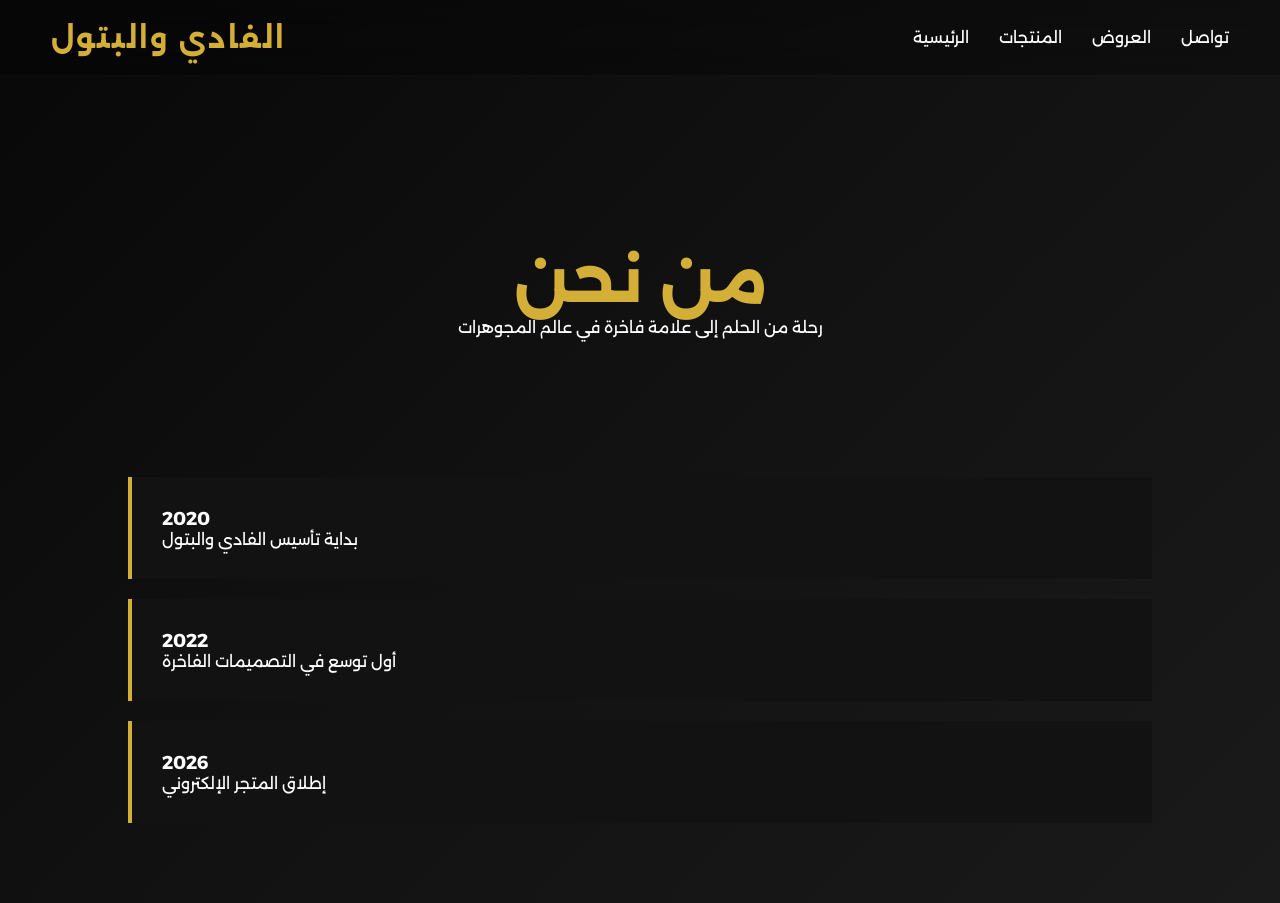
<file: about.html>
<!DOCTYPE html>
<html lang="ar">

<head>
<meta charset="UTF-8">
<title>من نحن | الفادي والبتول</title>
<meta name="viewport" content="width=device-width, initial-scale=1.0">

<link rel="stylesheet" href="css/style.css">
</head>

<body>

<header class="navbar">
    <div class="logo">الفادي والبتول</div>
    <nav>
        <a href="index.html">الرئيسية</a>
        <a href="products.html">المنتجات</a>
        <a href="offers.html">العروض</a>
        <a href="contact.html">تواصل</a>
    </nav>
</header>

<section class="about-hero">

    <h1>من نحن</h1>
    <p>رحلة من الحلم إلى علامة فاخرة في عالم المجوهرات</p>

</section>

<section class="timeline">

    <div class="timeline-item">
        <h3>2020</h3>
        <p>بداية تأسيس الفادي والبتول</p>
    </div>

    <div class="timeline-item">
        <h3>2022</h3>
        <p>أول توسع في التصميمات الفاخرة</p>
    </div>

    <div class="timeline-item">
        <h3>2026</h3>
        <p>إطلاق المتجر الإلكتروني</p>
    </div>

</section>

</body>
</html>
</file>
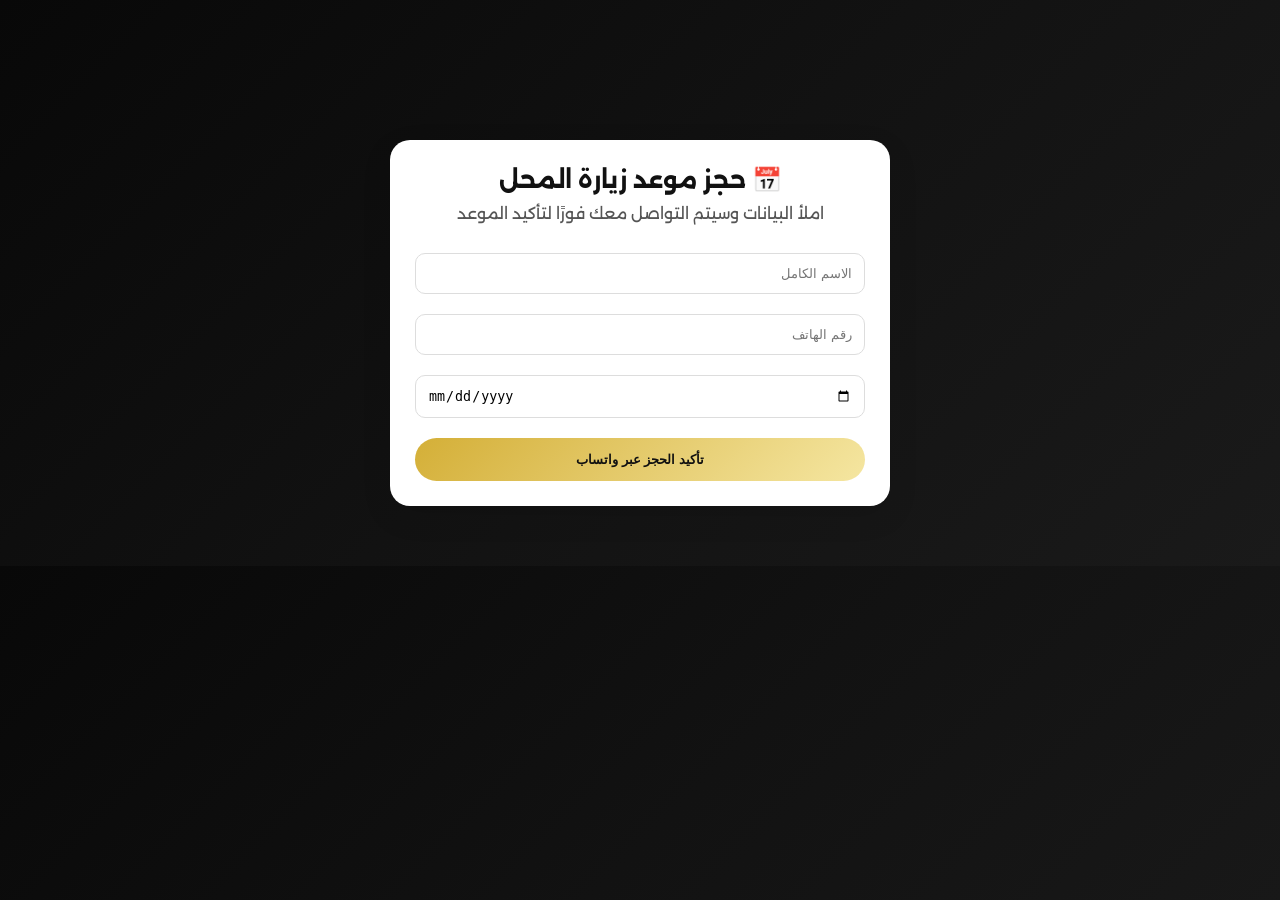
<file: booking.html>
<!DOCTYPE html>
<html lang="ar">
<head>
<meta charset="UTF-8">
<meta name="viewport" content="width=device-width, initial-scale=1.0">
<title>حجز موعد زيارة المحل</title>

<link rel="stylesheet" href="css/style.css">

<style>
.booking-container{
    max-width:500px;
    margin:60px auto;
    padding:25px;
    background:#fff;
    border-radius:20px;
    box-shadow:0 10px 30px rgba(0,0,0,0.1);
    text-align:center;
    direction:rtl;
}

.booking-container h2{
    margin-bottom:10px;
    color:#111;
}

.booking-container p{
    margin-bottom:20px;
    color:#555;
}

.booking-container input{
    width:100%;
    padding:12px;
    margin:10px 0;
    border:1px solid #ddd;
    border-radius:10px;
    outline:none;
}

.book-btn{
    display:inline-block;
    width:100%;
    padding:14px;
    margin-top:10px;
    border:none;
    border-radius:30px;
    background:linear-gradient(135deg,#D4AF37,#f5e6a1);
    color:#111;
    font-weight:bold;
    cursor:pointer;
    transition:0.3s;
}

.book-btn:hover{
    transform:translateY(-3px);
}
</style>

</head>

<body>

<div class="booking-container">

<h2>📅 حجز موعد زيارة المحل</h2>

<p>املأ البيانات وسيتم التواصل معك فورًا لتأكيد الموعد</p>

<input type="text" id="name" placeholder="الاسم الكامل">
<input type="text" id="phone" placeholder="رقم الهاتف">
<input type="date" id="date">

<button class="book-btn" onclick="bookAppointment()">
تأكيد الحجز عبر واتساب
</button>

</div>

<script>
function bookAppointment(){

let name = document.getElementById("name").value;
let phone = document.getElementById("phone").value;
let date = document.getElementById("date").value;

if(!name || !phone || !date){
alert("من فضلك املأ جميع البيانات");
return;
}

let message =
`أريد حجز موعد زيارة المحل%0Aالاسم: ${name}%0Aرقم الهاتف: ${phone}%0Aالتاريخ: ${date}`;

window.open(
`https://wa.me/201224944936?text=${message}`,
"_blank"
);

}
</script>

</body>
</html>
</file>
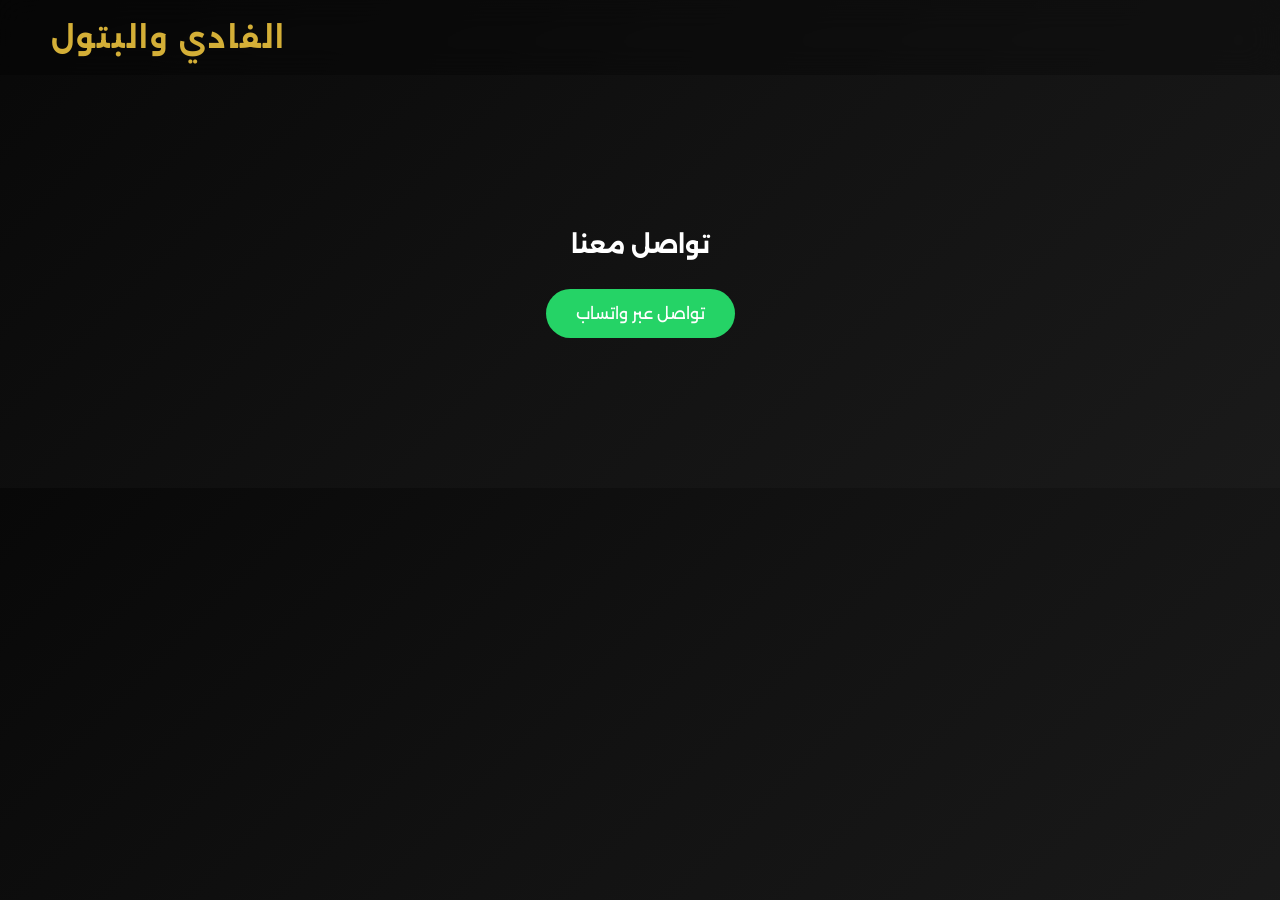
<file: contact.html>
<!DOCTYPE html>
<html lang="ar">

<head>
<meta charset="UTF-8">
<title>تواصل معنا</title>
<meta name="viewport" content="width=device-width, initial-scale=1.0">

<link rel="stylesheet" href="css/style.css">
</head>

<body>

<header class="navbar">
    <div class="logo">الفادي والبتول</div>
</header>

<section class="contact">

    <h1>تواصل معنا</h1>

    
    <a class="whatsapp"
    href="https://wa.me/201224944936">

        تواصل عبر واتساب

    </a>

</section>

</body>
</html>
</file>
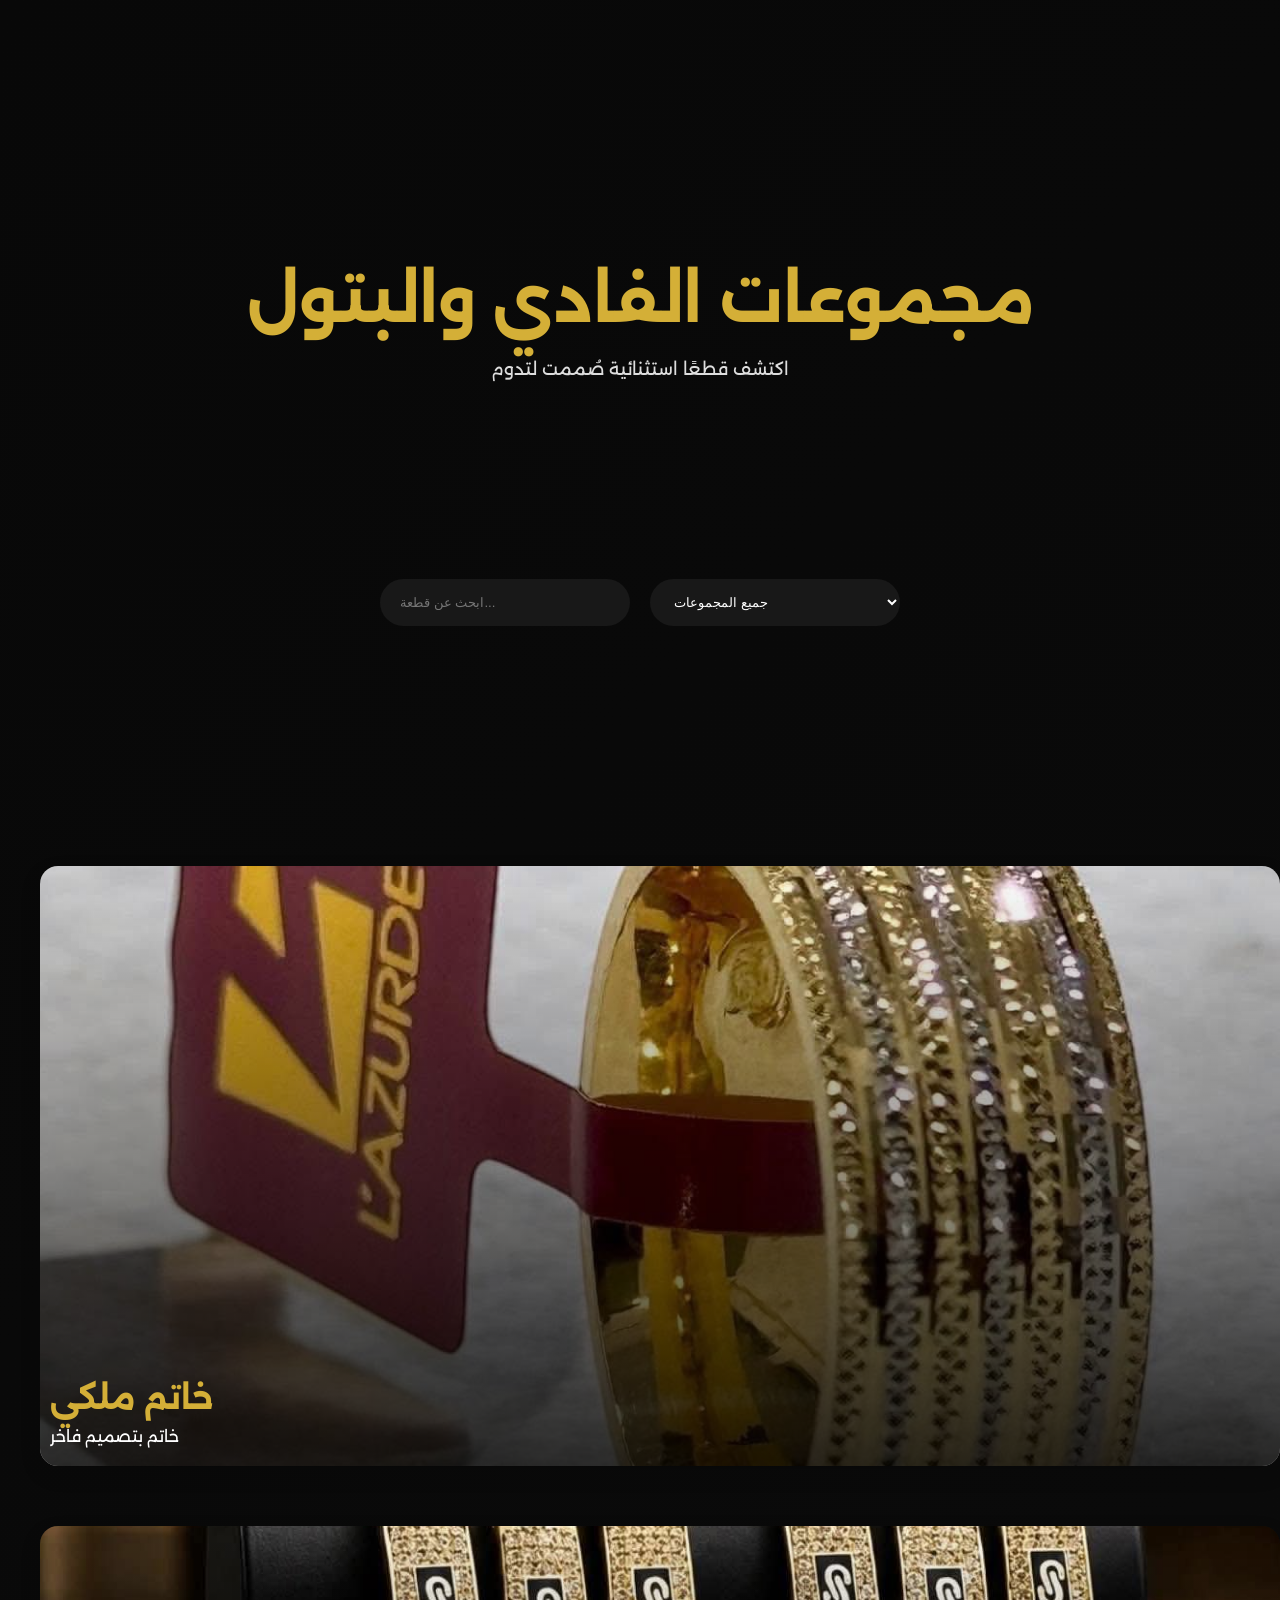
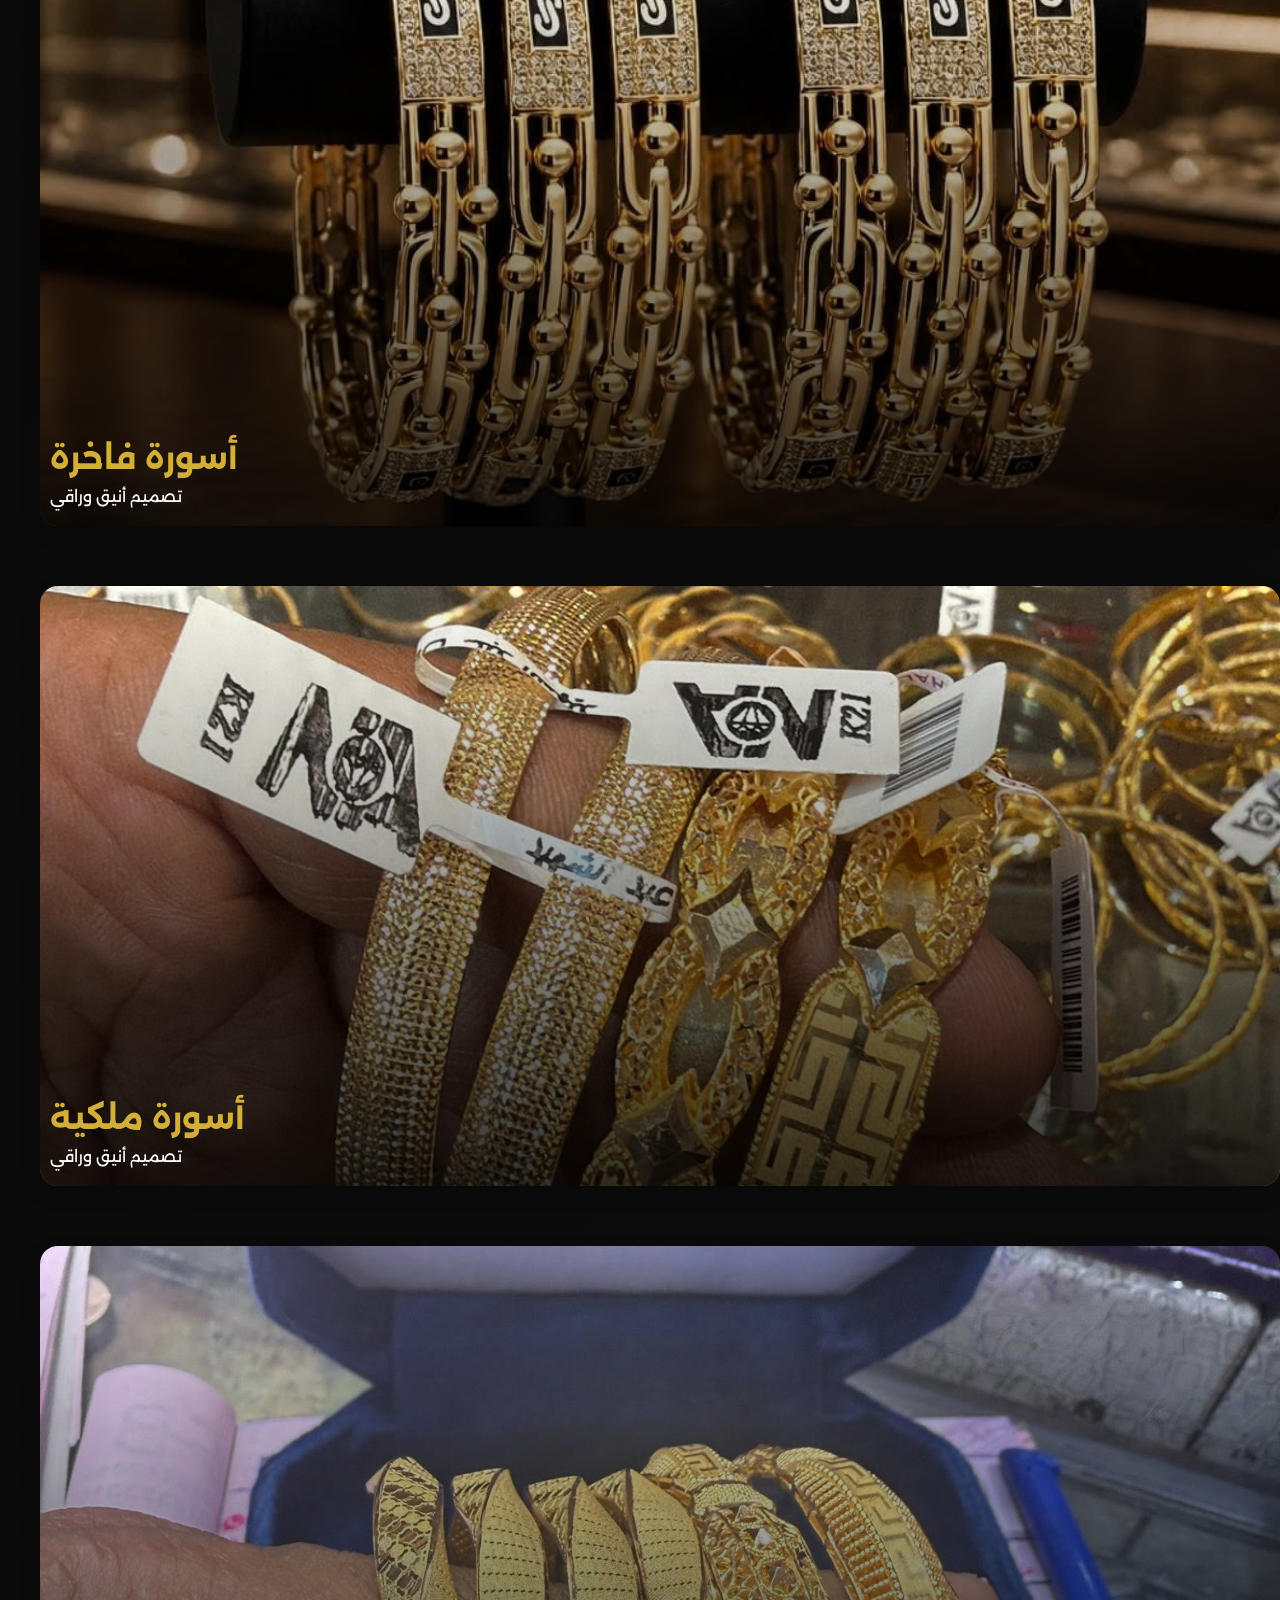
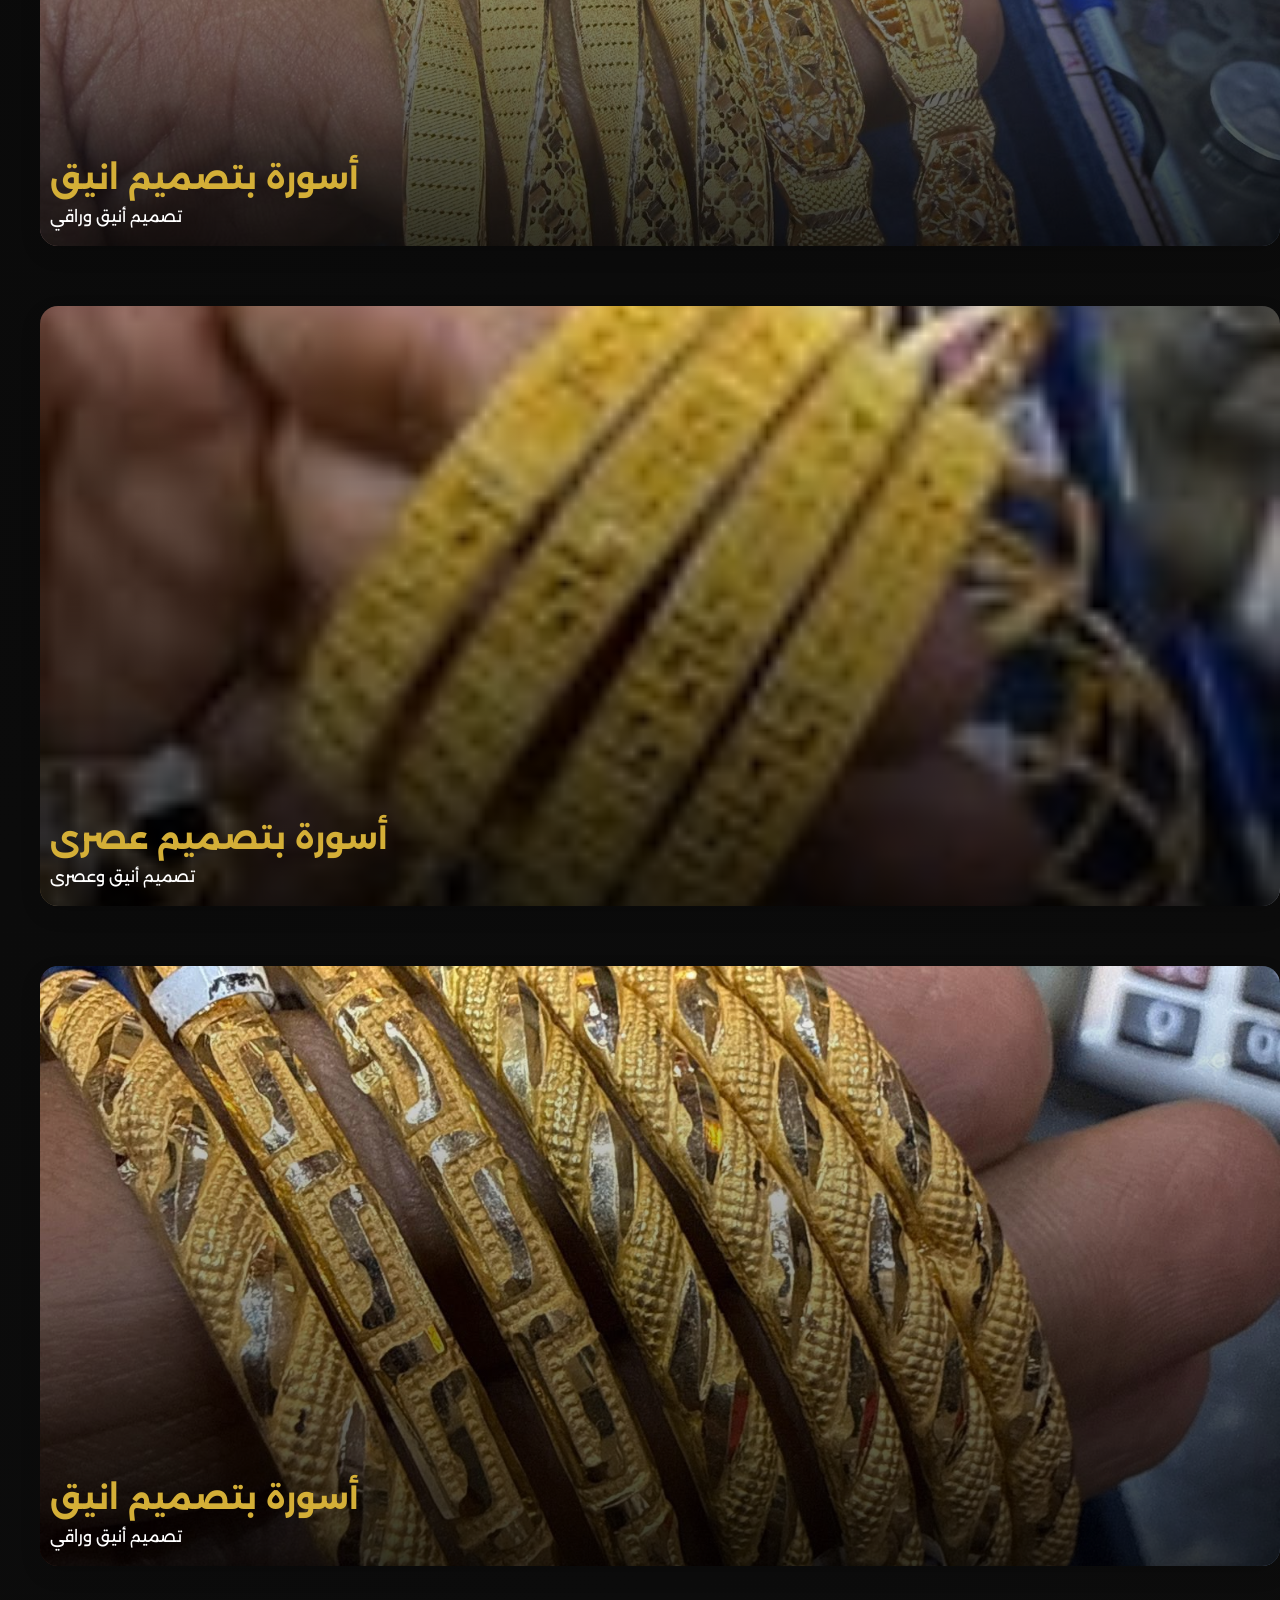
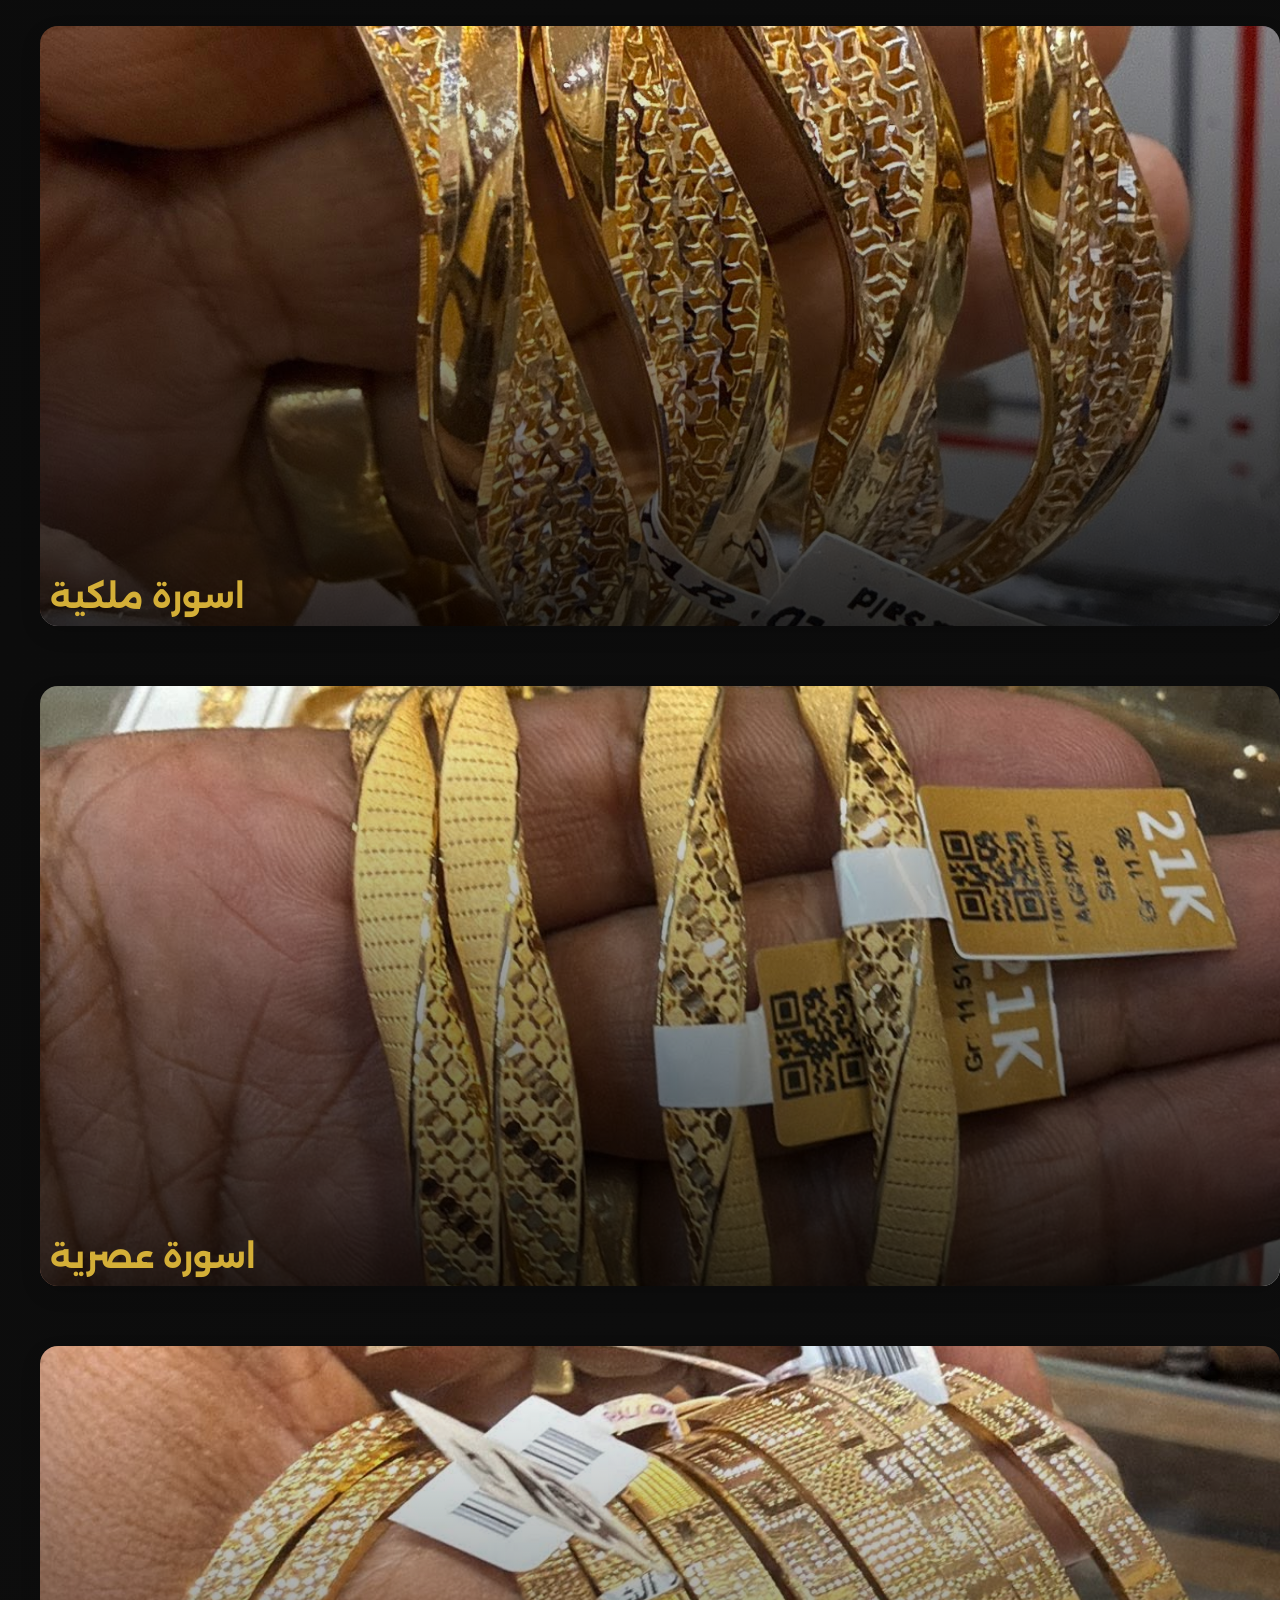
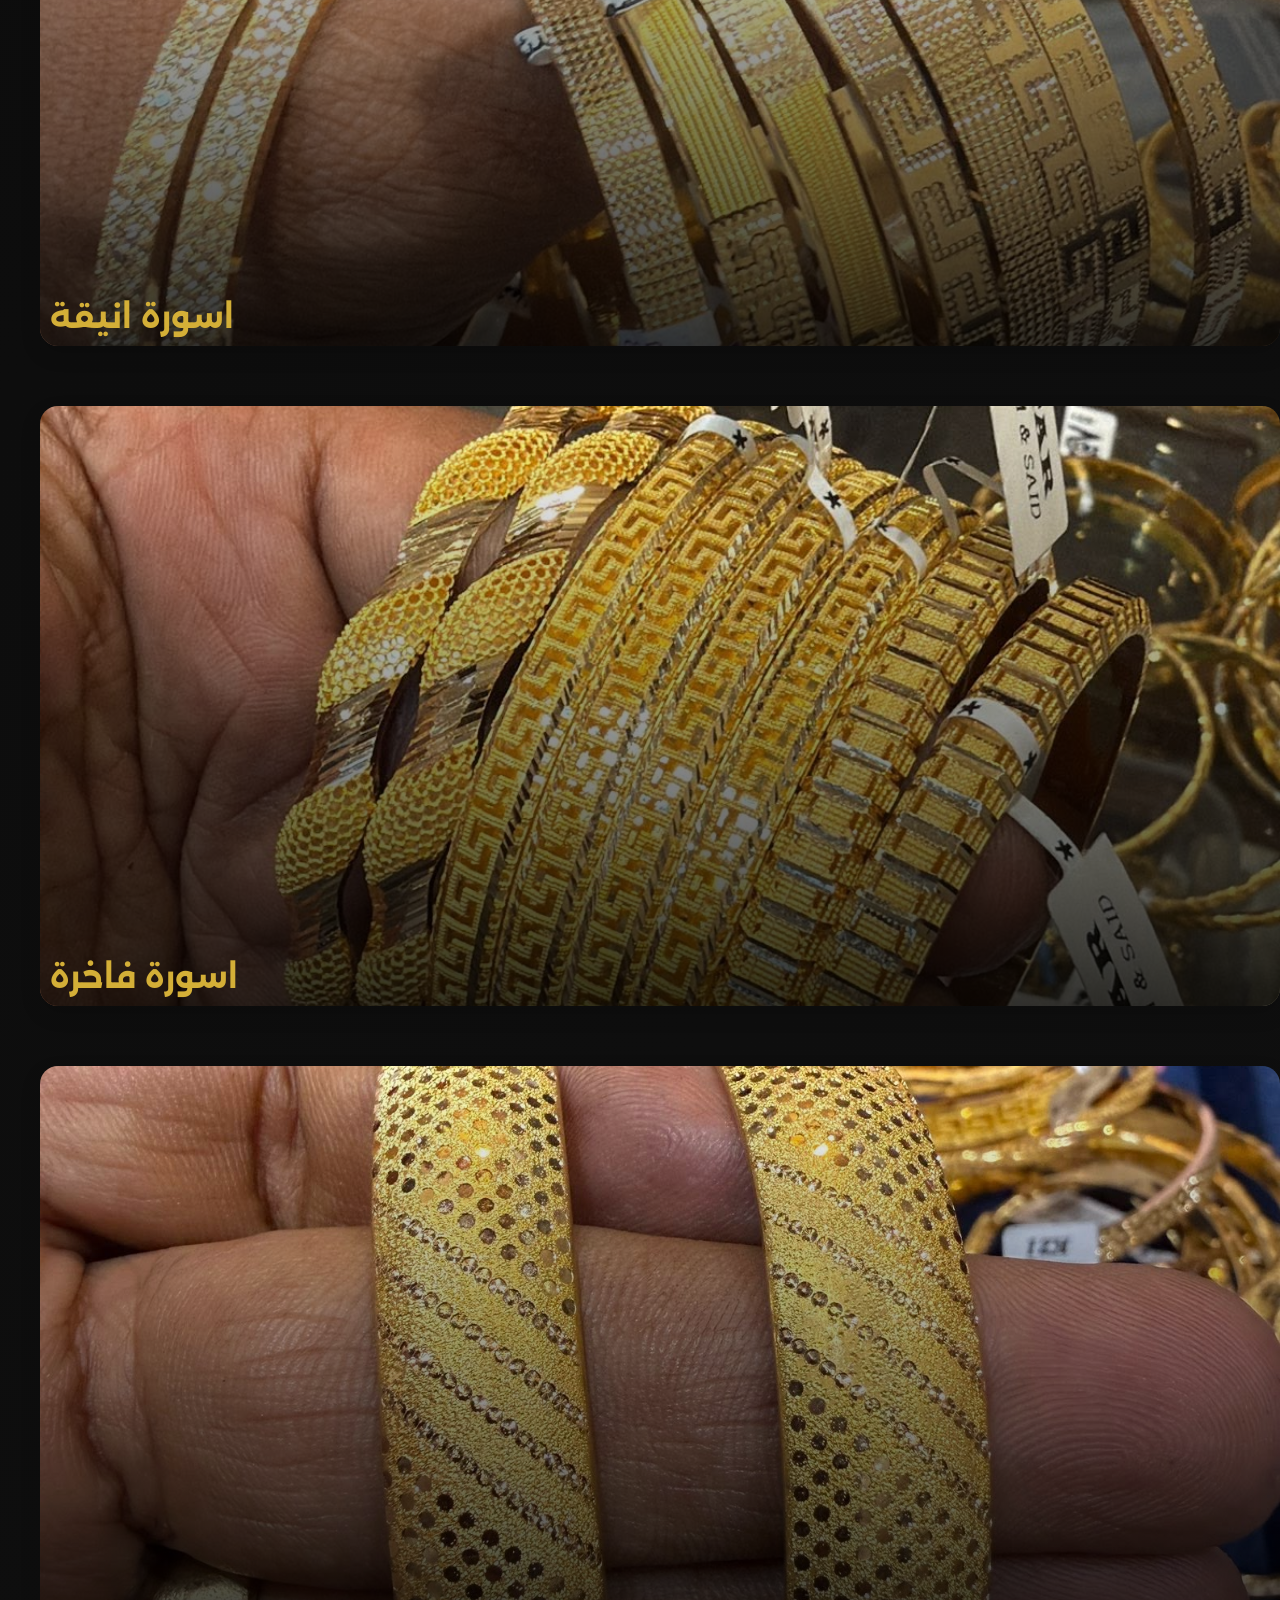
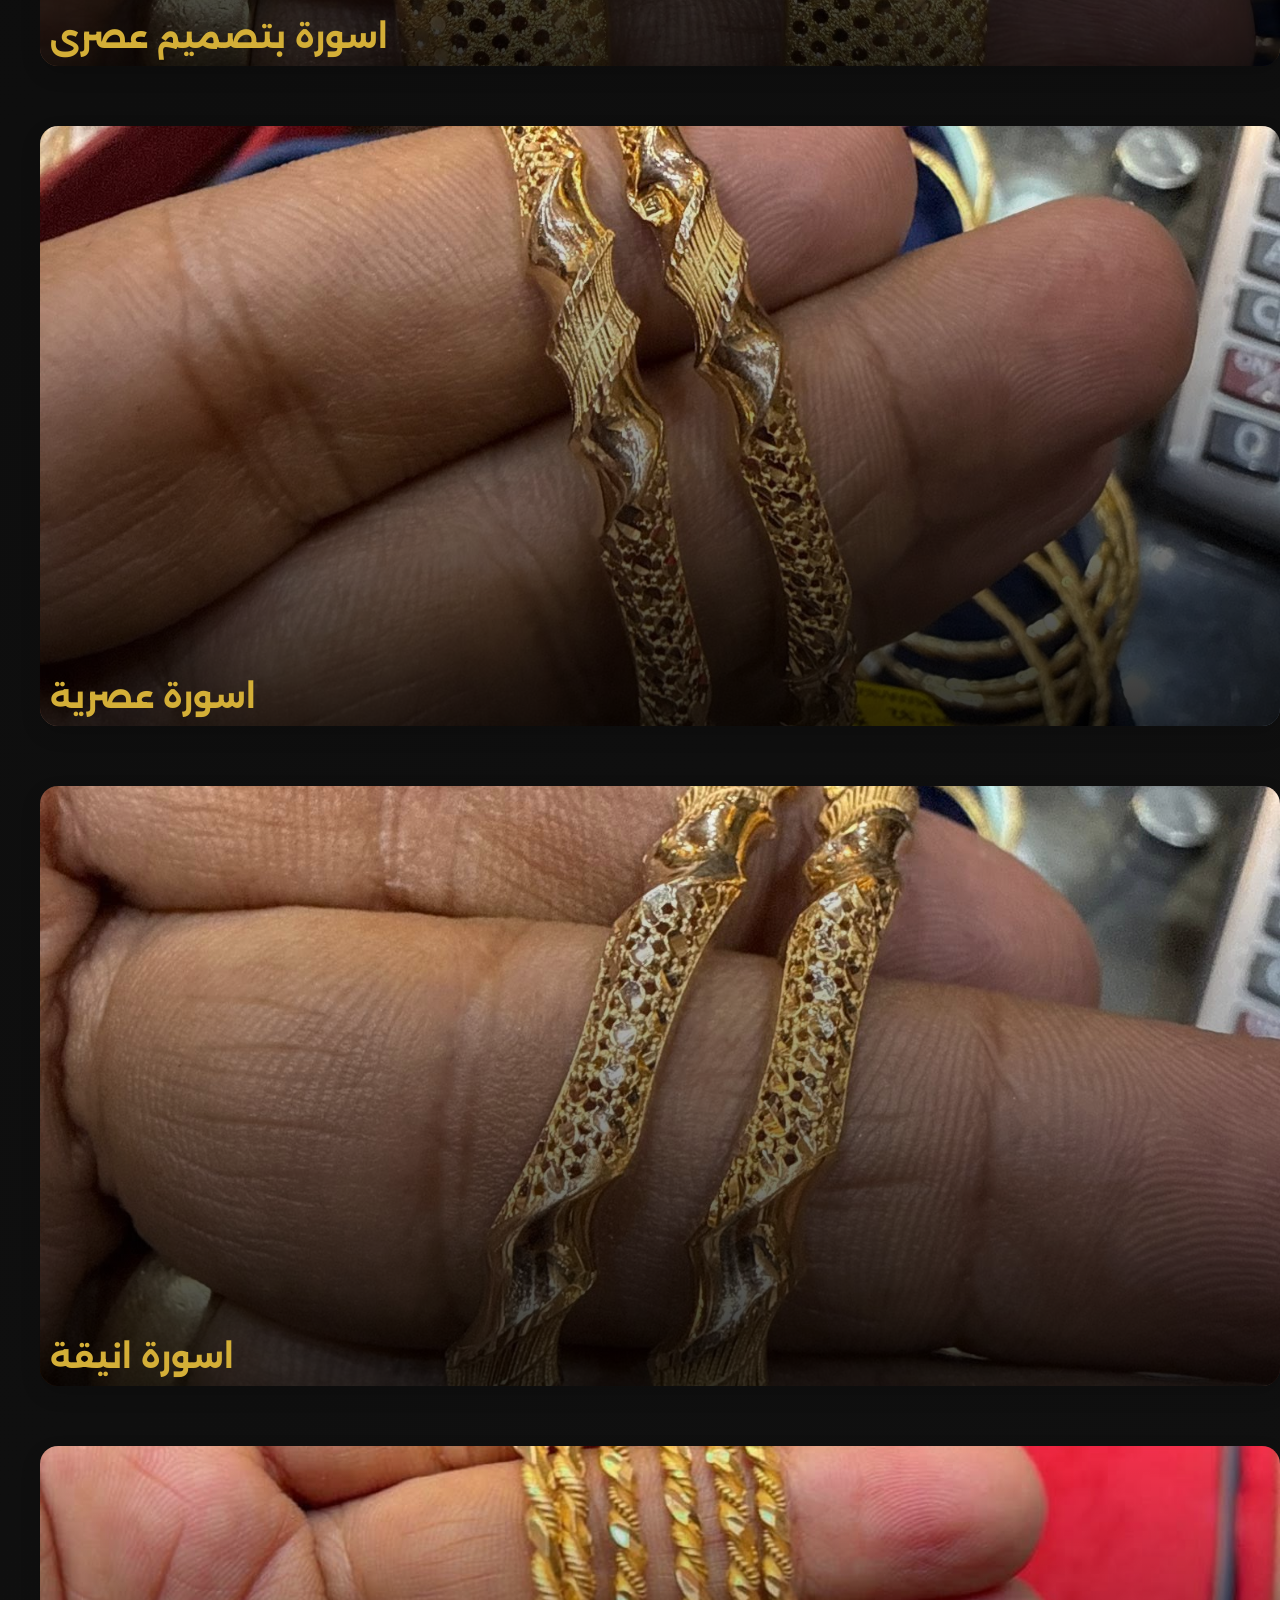
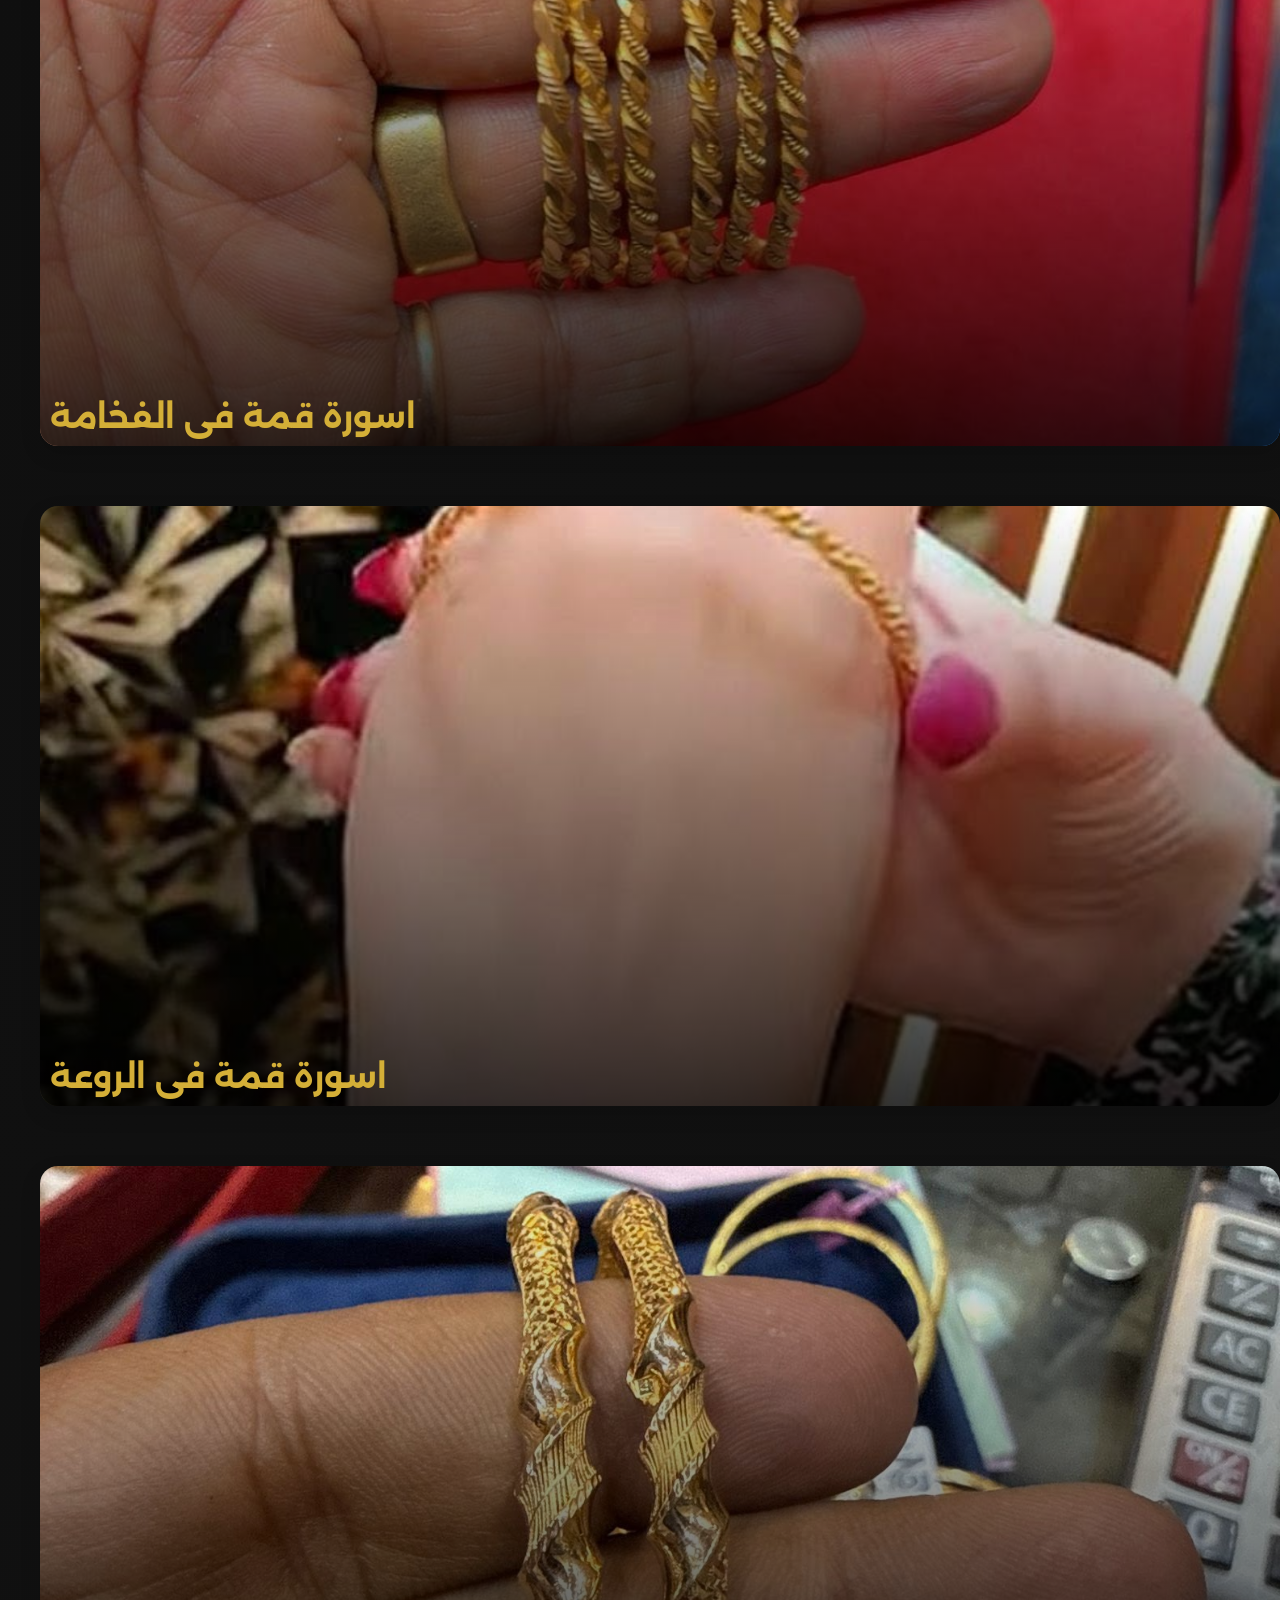
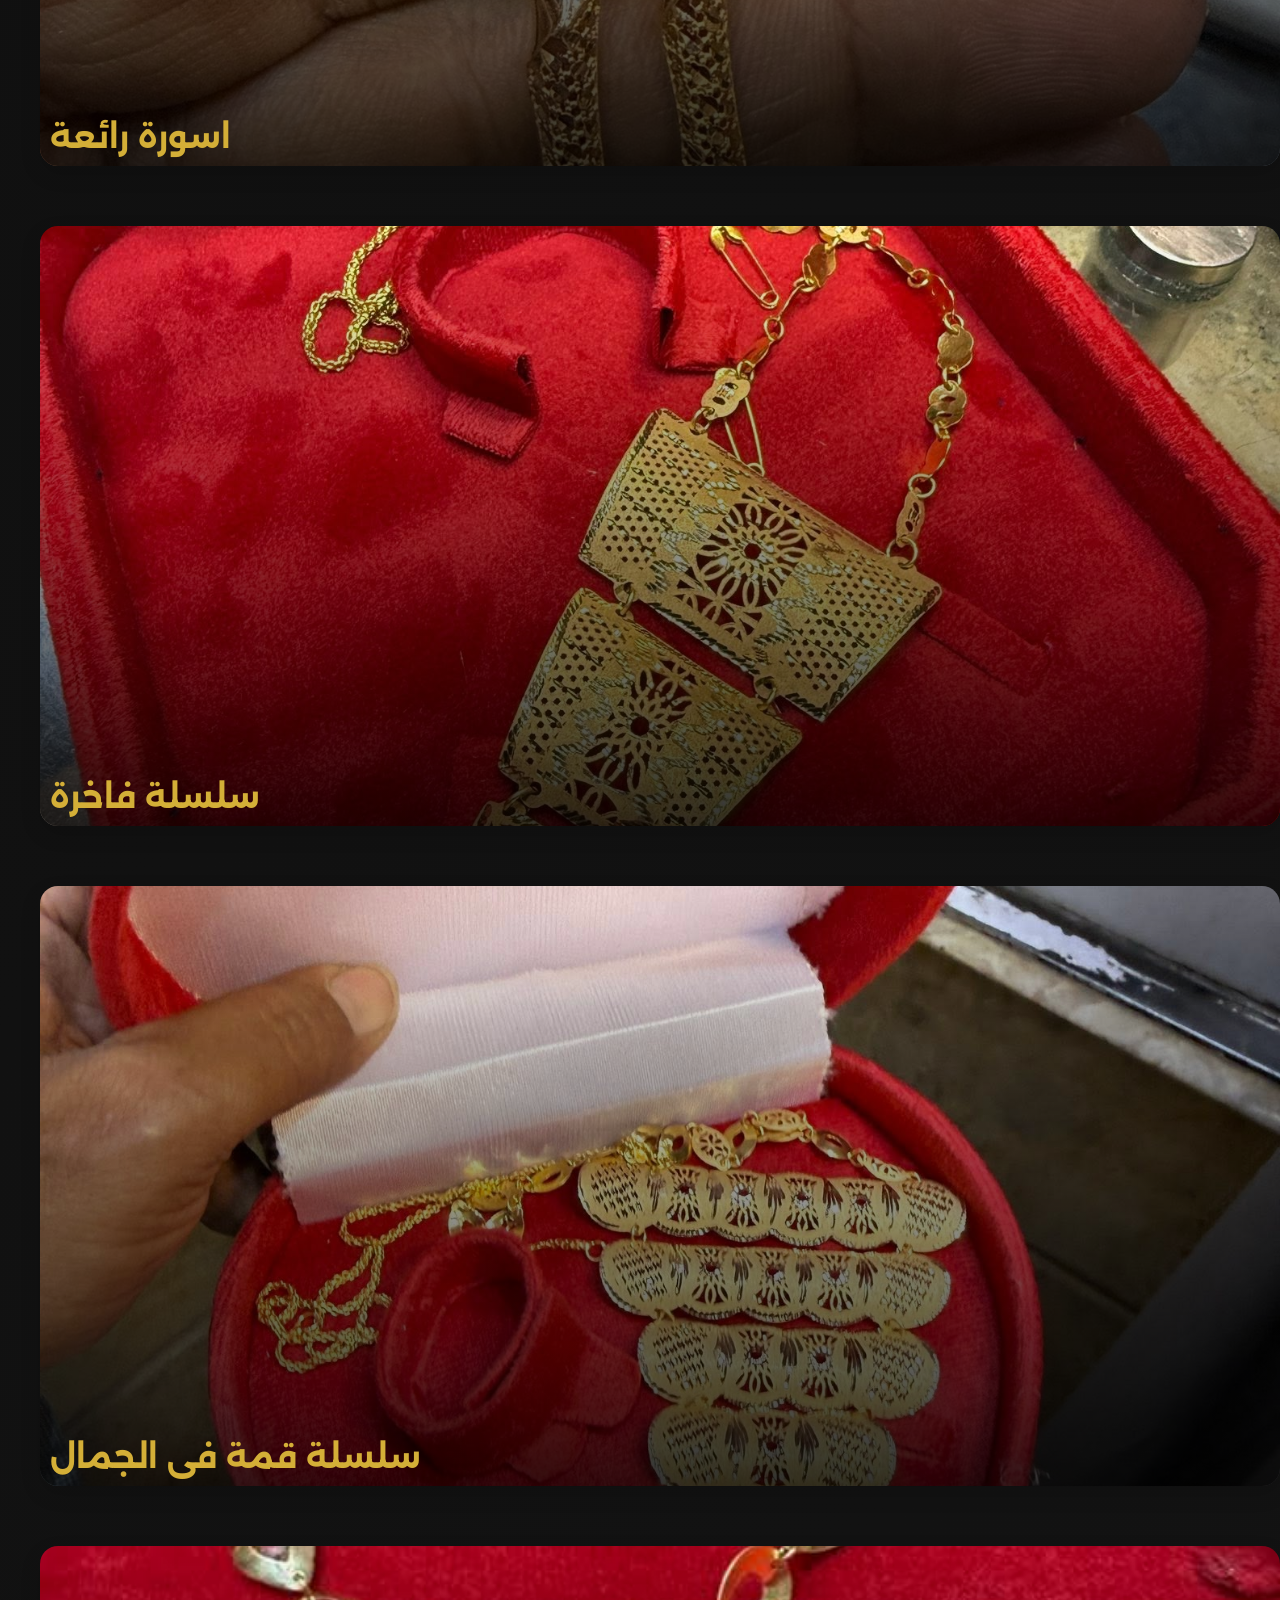
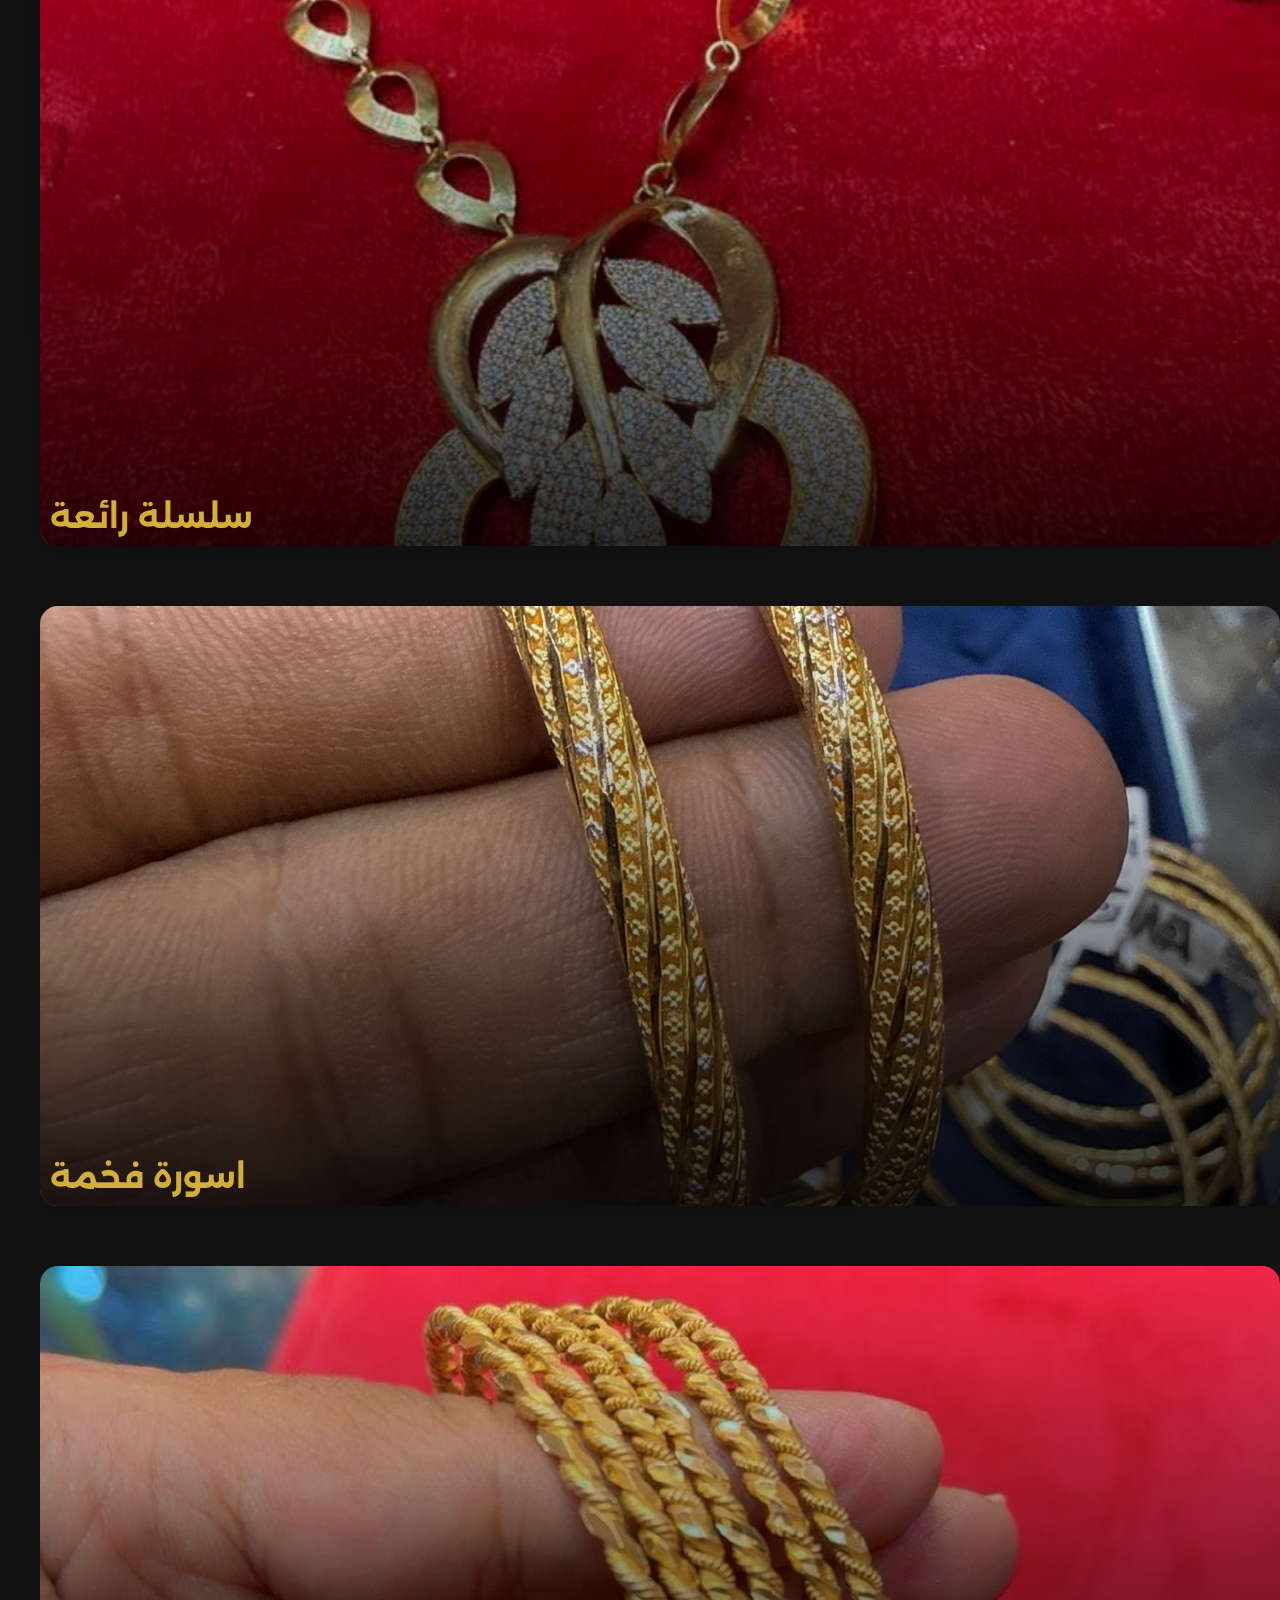
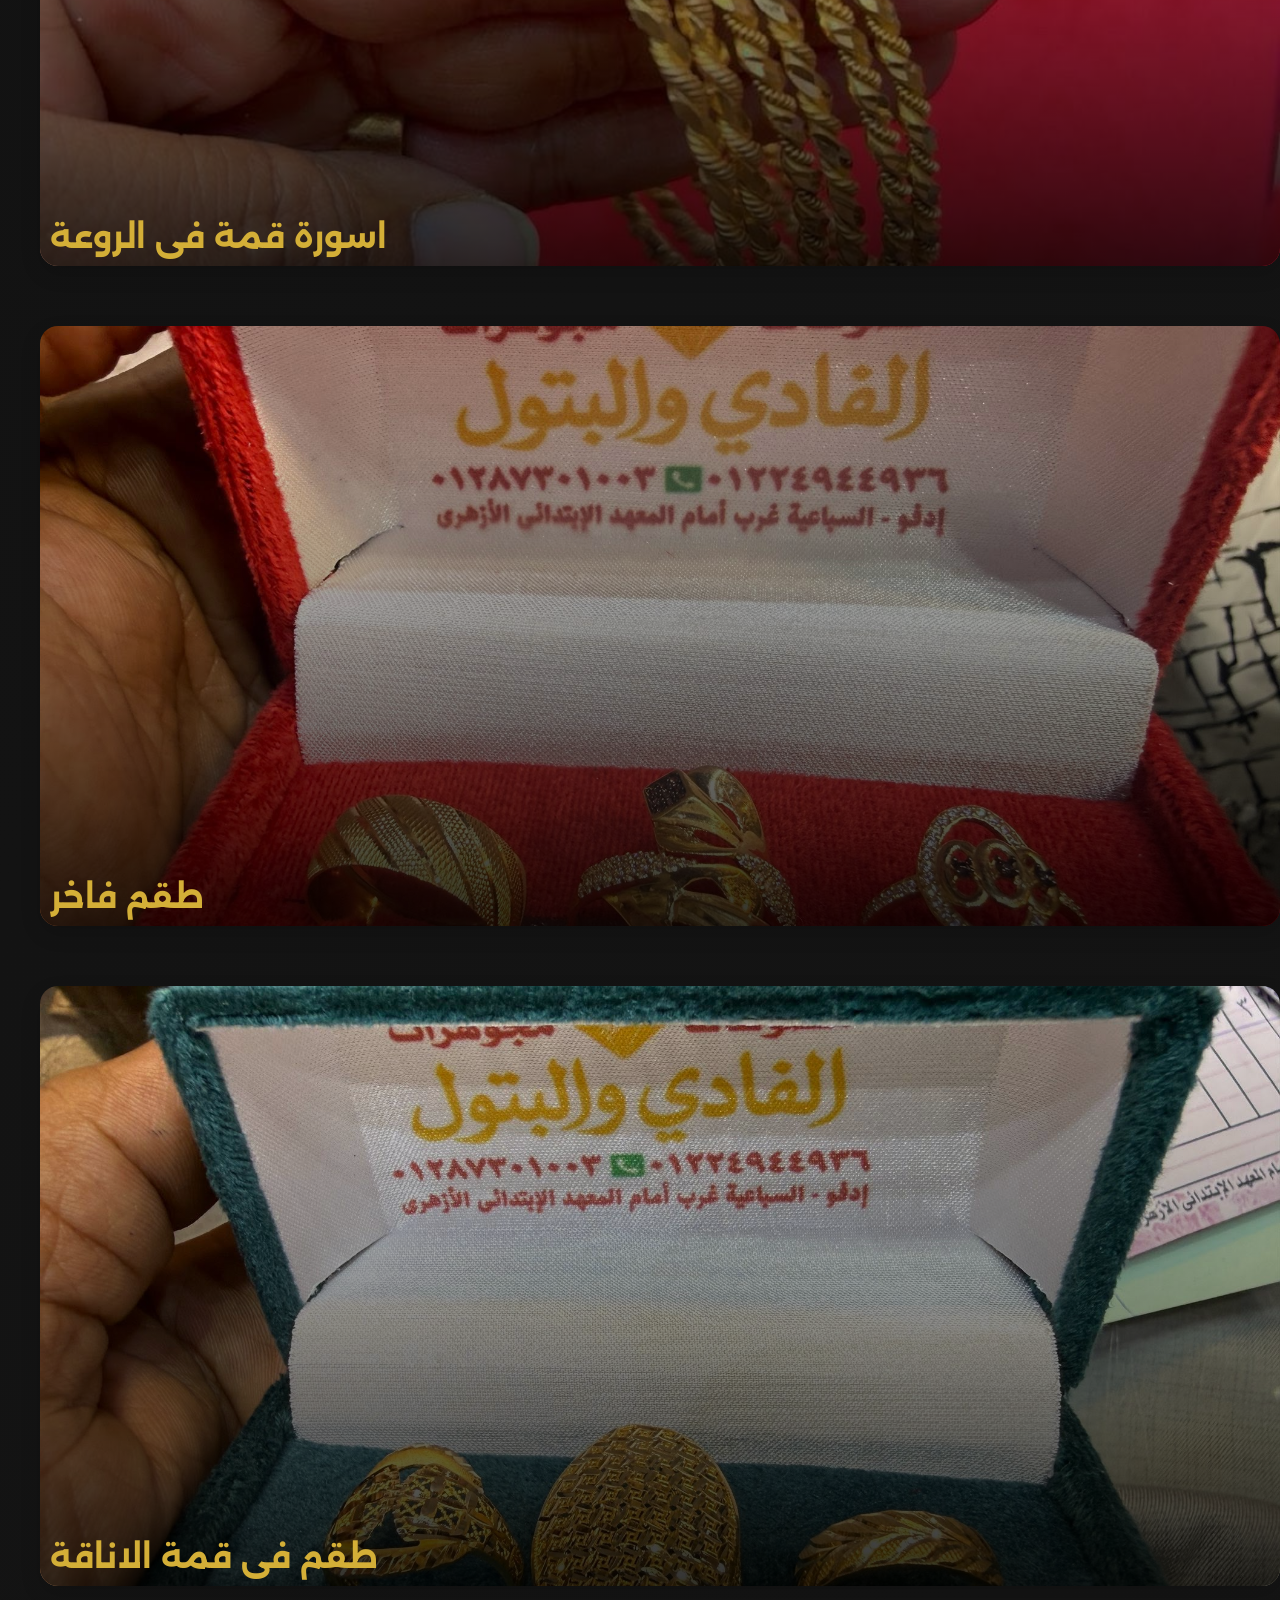
<file: products.html>
<!DOCTYPE html>
<html>
<head>
    <meta charset="UTF-8">
    <link rel="stylesheet" href="css/style.css">
    <meta name="viewport" content="width=device-width, initial-scale=1.0">
    <title>الفادى والبتول | مجوهرات ذهب</title>
</head>

<body>

<header class="products-hero">
    <h1>مجموعات الفادي والبتول</h1>
    <p>اكتشف قطعًا استثنائية صُممت لتدوم</p>
</header>

<section class="products-toolbar">

    <input type="text" id="searchInput" placeholder="ابحث عن قطعة...">

    <select id="categoryFilter">
        <option value="all">جميع المجموعات</option>
        <option value="circle">حلقات</option>
        <option value="rings">خواتم</option>
        <option value="neclaces">سلاسل</option>
        <option value="bracelets">أساور</option>
        <option value="assests">أطقم</option>
    </select>

</section>

<!-- المنتجات -->
<section class="magazine-layout">

    <!-- خاتم -->
    <div class="luxury-card large" data-category="rings">

    <img src="images/rings/FB_IMG_1780835748089.jpg" alt="خاتم ملكي">

    <div class="card-overlay">

        <h3>خاتم ملكي</h3>

        <p>خاتم بتصميم فاخر</p>

    </div>

</div>


    <!-- أسورة 1 -->
    <div class="luxury-card large" data-category="bracelets">

    <img src="images/bracelets/FB_IMG_1780835267804.jpg" alt="أسورة فاخرة">

    <div class="card-overlay">

        <h3>أسورة فاخرة</h3>

        <p>تصميم أنيق وراقي</p>

        
       

    </div>

</div>

    <!-- أسورة 2 -->
    <div class="luxury-card large" data-category="bracelets">

    <img src="images/bracelets/اساور.jpg" alt="أسورة فاخرة">

    <div class="card-overlay">

        <h3>أسورة ملكية</h3>

        <p>تصميم أنيق وراقي</p>

       

    </div>

</div>
    
    

    <!-- أسورة 3 -->
    <div class="luxury-card large" data-category="bracelets">

    <img src="images/bracelets/اسوؤة4.jpg" alt="أسورة فاخرة">

    <div class="card-overlay">

        <h3>أسورة بتصميم انيق</h3>

        <p>تصميم أنيق وراقي</p>

       

    </div>

</div>

    <!-- أسورة 4 -->
     <div class="luxury-card large" data-category="bracelets">

    <img src="images/bracelets/اسورة.jpg" alt="أسورة فاخرة">

    <div class="card-overlay">

        <h3>أسورة بتصميم عصرى</h3>

        <p>تصميم أنيق وعصرى</p>

        

    </div>

</div>

    <!-- أسورة 5 -->
     <div class="luxury-card large" data-category="bracelets">

    <img src="images/bracelets/اسورة2.jpg" alt="أسورة فاخرة">

    <div class="card-overlay">

        <h3>أسورة بتصميم انيق</h3>

        <p>تصميم أنيق وراقي</p>

       

    </div>
         

</div>

    <!-- باقي الصور بنفس النظام -->
    <div class="luxury-card large" data-category="bracelets">
        <img src="images/bracelets/اسورة3.jpg">
        <div class="card-overlay"><h3>اسورة ملكية</h3></div>
    </div>

    <div class="luxury-card large" data-category="bracelets">
        <img src="images/bracelets/اسورة4.jpg">
        <div class="card-overlay"><h3>اسورة عصرية</h3></div>
    </div>

    <div class="luxury-card large" data-category="bracelets">
        <img src="images/bracelets/اسورة5.jpg">
        <div class="card-overlay"><h3>اسورة انيقة</h3></div>
    </div>

    <div class="luxury-card large" data-category="bracelets">
        <img src="images/bracelets/اسورة6.jpg">
        <div class="card-overlay"><h3>اسورة فاخرة</h3></div>
    </div>
    <div class="luxury-card large" data-category="bracelets">
        <img src="images/bracelets/725172839_4115060808733056_8400666706614809807_n.jpg">
        <div class="card-overlay"><h3>اسورة بتصميم عصرى</h3></div>
    </div>
    <div class="luxury-card large" data-category="bracelets">
        <img src="images/bracelets/725319221_4115061988732938_2654101445715141226_n.jpg">
        <div class="card-overlay"><h3>اسورة عصرية</h3></div>
    </div>
    <div class="luxury-card large" data-category="bracelets">
        <img src="images/bracelets/725880008_4115061908732946_7297180963068400078_n.jpg">
        <div class="card-overlay"><h3>اسورة انيقة</h3></div>
    </div>
    <div class="luxury-card large" data-category="bracelets">
        <img src="images/bracelets/726405836_4116358455269958_7051509521308194124_n.jpg">
        <div class="card-overlay"><h3>اسورة قمة فى الفخامة</h3></div>
    </div>
    <div class="luxury-card large" data-category="bracelets">
        <img src="images/bracelets/726493668_4116358478603289_3254195687645011958_n.jpg">
        <div class="card-overlay"><h3>اسورة قمة فى الروعة</h3></div>
    </div>
    <div class="luxury-card large" data-category="bracelets">
        <img src="images/bracelets/726527191_4115061678732969_8072757099692148736_n.jpg">
        <div class="card-overlay"><h3>اسورة رائعة</h3></div>
    </div>
    
    <div class="luxury-card large" data-category="neclaces">
        <img src="images/neclaces/727276594_4116356325270171_6599240839294981091_n.jpg">
        <div class="card-overlay"><h3>سلسلة فاخرة</h3></div>
    </div>
    
    <div class="luxury-card large" data-category="neclaces">
        <img src="images/neclaces/سلسلة.jpg">
        <div class="card-overlay"><h3>سلسلة قمة فى الجمال</h3></div>
    </div>
    <div class="luxury-card large" data-category="neclaces">
        <img src="images/neclaces/سلسلة2 مكرر.jpg">
        <div class="card-overlay"><h3>سلسلة رائعة</h3></div>
    </div>
           

    <div class="luxury-card large" data-category="bracelets">
        <img src="images/bracelets/726989020_4115061685399635_4410248680655581801_n.jpg">
        <div class="card-overlay"><h3>اسورة فخمة</h3></div>
    </div>
    <div class="luxury-card large" data-category="bracelets">
        <img src="images/bracelets/727268479_4116358458603291_7847713305097611200_n.jpg">
        <div class="card-overlay"><h3>اسورة قمة فى الروعة  </h3></div>
    </div>
    <div class="luxury-card large" data-category="assests">
        <img src="images/assests/طقم مكرر.jpg">
        <div class="card-overlay"><h3>طقم فاخر</h3></div>
    </div>
    <div class="luxury-card large" data-category="assests">
        <img src="images/assests/طقم2.jpg">
        <div class="card-overlay"><h3>طقم فى قمة الاناقة</h3></div>
    </div>
    <div class="luxury-card large" data-category="rings">
        <img src="images/rings/726689438_4116359861936484_3785009810247916305_n.jpg">
        <div class="card-overlay"><h3>خاتم فاخر</h3></div>
    </div>
    <div class="luxury-card large" data-category="rings">
        <img src="images/rings/726969460_4116359815269822_5238725350349805509_n.jpg">
        <div class="card-overlay"><h3>خاتم انيق</h3></div>
    </div>
    <div class="luxury-card large" data-category="rings">
        <img src="images/rings/727323179_4116359851936485_95145633133717576_n.jpg">
        <div class="card-overlay"><h3>خاتم تحفة</h3></div>
    </div>
    <div class="luxury-card large" data-category="rings">
        <img src="images/rings/727490449_4116359801936490_1521106396053193824_n.jpg">
        <div class="card-overlay"><h3>خاتم خرافى</h3></div>
    </div>
    <div class="luxury-card large" data-category="rings">
        <img src="images/rings/خاتم.jpg">
        <div class="card-overlay"><h3>خاتم فريد</h3></div>
    </div>
    <div class="luxury-card large" data-category="rings">
        <img src="images/rings/خاتم2.jpg">
        <div class="card-overlay"><h3>خاتم بتصميم عصرى</h3></div>
    </div>
    <div class="luxury-card large" data-category="rings">
        <img src="images/rings/خاتم3.jpg">
        <div class="card-overlay"><h3>خاتم عصرى</h3></div>
    </div>
    <div class="luxury-card large" data-category="circle">
        <img src="images/circle/726367453_4116357288603408_1004031454094044149_n.jpg">
        <div class="card-overlay"><h3>حلق انيق</h3></div>
    </div>
    <div class="luxury-card large" data-category="circle">
        <img src="images/circle/726421107_4116359825269821_873003480222208451_n.jpg">
        <div class="card-overlay"><h3>حلق فاخر</h3></div>
    </div>
    
    </div>
    <div class="luxury-card large" data-category="circle">
        <img src="images/circle/حلق.jpg">
        <div class="card-overlay"><h3>حلق بتصميم عصرى</h3></div>
    </div>
    <div class="luxury-card large" data-category="circle">
        <img src="images/circle/حلق2.jpg">
        <div class="card-overlay"><h3>حلق خرافى</h3></div>
    </div>
    <div class="luxury-card large" data-category="circle">
        <img src="images/circle/حلق3.jpg">
        <div class="card-overlay"><h3>حلق رائع</h3></div>
    </div>
    <div class="luxury-card large" data-category="neclaces">
        <img src="images/neclaces/سلسلة 10,8 جرام.jpg">
        <div class="card-overlay"><h3>سلسلة قمة فى الروعة</h3>
        <p>10,8 جرام</p></div>
    </div>
    <div class="luxury-card large" data-category="neclaces">
        <img src="images/neclaces/سلسلة 7 جرام.jpg">
        <div class="card-overlay"><h3>سلسلة  ملكية </h3>
        <p>7 جرام</p></div>
    </div>
    <div class="luxury-card large" data-category="neclaces">
        <img src="images/neclaces/سلسلة فاخرة1.jpg">
        <div class="card-overlay"><h3>سلسلة خرافية</h3>
        <p>8 جرام</p></div>
    </div>
    

</section>

<script src="js/products.js"></script>

</body>
</html>
</file>
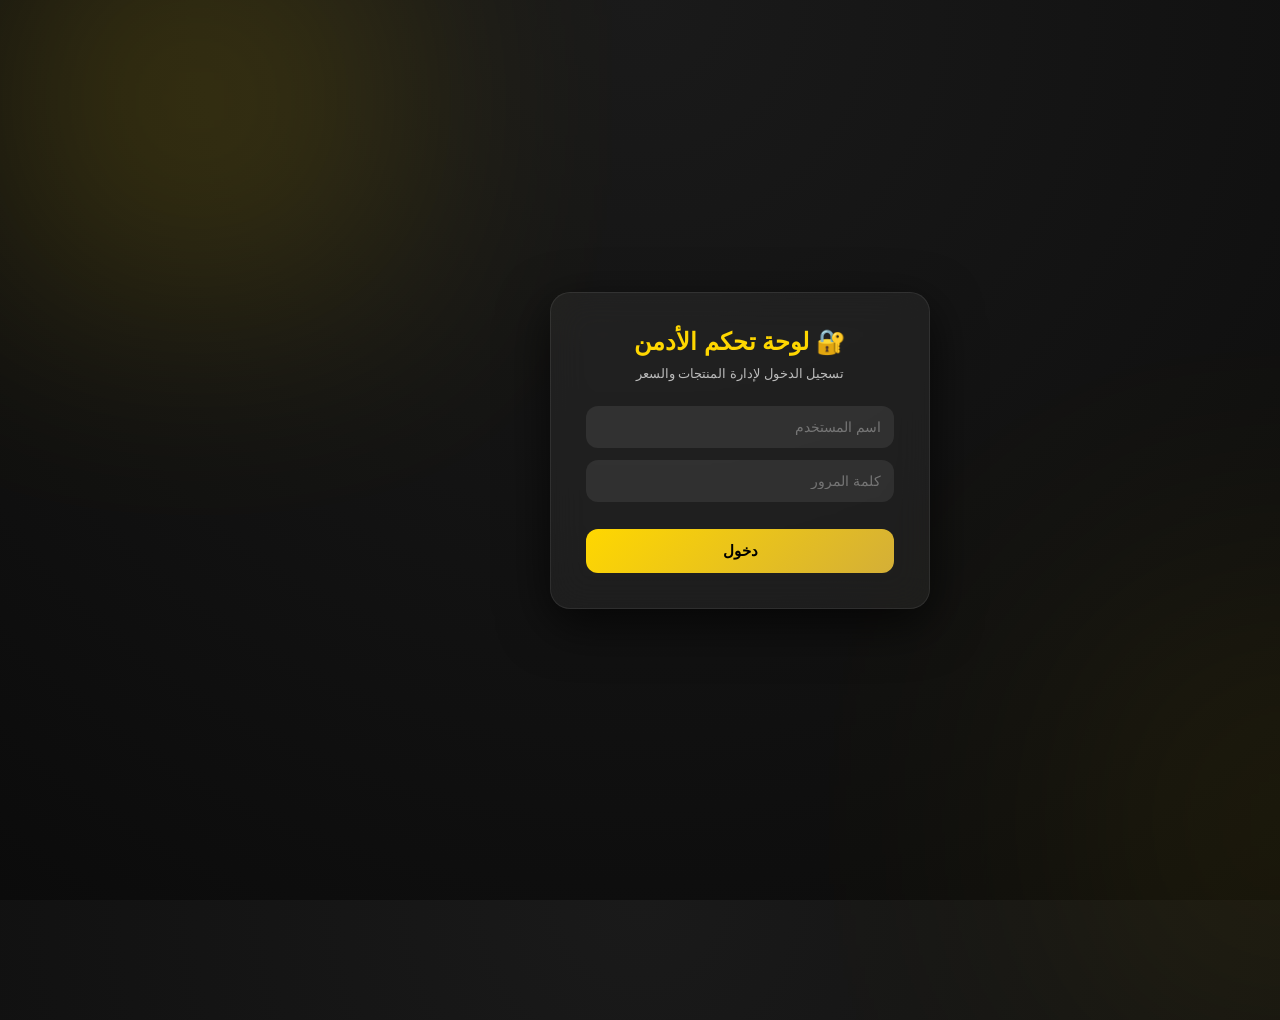
<file: templates/login.html>
<!DOCTYPE html>
<html dir="rtl">
<head>
<meta charset="UTF-8">
<meta name="viewport" content="width=device-width, initial-scale=1.0">
<title>تسجيل دخول الأدمن</title>

<style>
*{
    margin:0;
    padding:0;
    box-sizing:border-box;
    font-family:Arial, sans-serif;
}

body{
    height:100vh;
    display:flex;
    justify-content:center;
    align-items:center;
    background: radial-gradient(circle at top, #1a1a1a, #0b0b0b);
}

/* خلفية ذهبية خفيفة */
body::before{
    content:"";
    position:absolute;
    width:400px;
    height:400px;
    background:gold;
    filter:blur(120px);
    opacity:0.15;
    top:-100px;
    left:-100px;
}

body::after{
    content:"";
    position:absolute;
    width:400px;
    height:400px;
    background:gold;
    filter:blur(140px);
    opacity:0.1;
    bottom:-120px;
    right:-120px;
}

.login-box{
    width:380px;
    padding:35px;
    border-radius:20px;
    background: rgba(255,255,255,0.05);
    backdrop-filter: blur(18px);
    border:1px solid rgba(255,255,255,0.08);
    box-shadow:0 15px 50px rgba(0,0,0,0.7);
    text-align:center;
    z-index:2;
}

.login-box h2{
    color:gold;
    margin-bottom:10px;
    font-size:24px;
}

.login-box p{
    color:#bbb;
    font-size:13px;
    margin-bottom:25px;
}

.input-box{
    margin:12px 0;
}

input{
    width:100%;
    padding:13px;
    border:none;
    outline:none;
    border-radius:12px;
    background:rgba(255,255,255,0.08);
    color:white;
    font-size:14px;
    transition:0.3s;
}

input:focus{
    background:rgba(255,255,255,0.12);
    border:1px solid gold;
}

button{
    width:100%;
    padding:13px;
    margin-top:15px;
    border:none;
    border-radius:12px;
    background: linear-gradient(135deg, gold, #d4af37);
    color:black;
    font-weight:bold;
    cursor:pointer;
    transition:0.3s;
    font-size:15px;
}

button:hover{
    transform:translateY(-2px);
    box-shadow:0 10px 25px rgba(255,215,0,0.25);
}

/* صغير للموبايل */
@media(max-width:420px){
    .login-box{
        width:90%;
    }
}
</style>

</head>

<body>

<div class="login-box">

    <h2>🔐 لوحة تحكم الأدمن</h2>
    <p>تسجيل الدخول لإدارة المنتجات والسعر</p>

    <form method="POST">

        <div class="input-box">
            <input type="text" name="username" placeholder="اسم المستخدم" required>
        </div>

        <div class="input-box">
            <input type="password" name="password" placeholder="كلمة المرور" required>
        </div>

        <button type="submit">دخول</button>

    </form>

</div>

</body>
</html>
</file>
<file: css/style.css>
/* =========================
   GOOGLE FONT
========================= */

@import url('https://fonts.googleapis.com/css2?family=Alexandria:wght@300;400;500;600;700&display=swap');

:root{

    --gold:#D4AF37;
    --gold-light:#F4E4A0;

    --dark:#080808;
    --dark-2:#121212;
    --dark-3:#1A1A1A;

    --white:#ffffff;

    --transition:.4s ease;
}

/* =========================
   RESET
========================= */

.social-btn{
    display:inline-flex;
    align-items:center;
    gap:10px;

    padding:12px 22px;
    border-radius:40px;

    text-decoration:none;
    font-weight:600;
    font-size:15px;

    transition:0.3s;

    box-shadow:0 5px 15px rgba(0,0,0,0.1);
}

/* زر فيسبوك */
.facebook-btn{
    background:linear-gradient(135deg,#b8860b,#f5e6a1);
    color:#111;
    border:1px solid rgba(255,255,255,0.3);
}


/* أيقونة */
.social-btn .icon{
    font-size:18px;
}

/* hover */
.social-btn:hover{
    transform:translateY(-3px);
    box-shadow:0 10px 25px rgba(212,175,55,0.4);
}
*{
    margin:0;
    padding:0;
    box-sizing:border-box;
}

html{
    scroll-behavior:smooth;
}

body{

    font-family:'Alexandria',sans-serif;
    margin: 0;
    padding: 0;
    padding-top: 80px;

    background:
    linear-gradient(
    135deg,
    var(--dark),
    var(--dark-2),
    var(--dark-3));

    color:white;

    overflow-x:hidden;

}
@media (max-width: 768px){
    .navbar{
        flex-wrap: wrap;
    }
}

/* =========================
   CONTAINER
========================= */

.container{
    width:90%;
    max-width:1400px;
    margin:auto;
}

/* =========================
   SECTION
========================= */

section{
    padding:120px 0;
}

/* =========================
   TITLE
========================= */

.section-title{

    font-size:3rem;
    text-align:center;

    color:var(--gold);

    margin-bottom:70px;

    letter-spacing:2px;
}

.navbar{
    position:fixed;
    top:0;
    left:0;

    width:100%;
    box-sizing:border-box;

    display:flex;
    justify-content:space-between;
    align-items:center;

    padding:20px 4%;

    z-index:1000;

    backdrop-filter:blur(15px);
    background:rgba(0,0,0,.25);
}


.logo{

    color:var(--gold);

    font-size:1.8rem;

    font-weight:700;

    letter-spacing:2px;
}

nav{

    display:flex;
    gap:30px;
}

nav a{

    color:white;

    text-decoration:none;

    transition:var(--transition);
}

nav a:hover{

    color:var(--gold);
}

.hero{

    height:100vh;

    position:relative;

    overflow:hidden;
}

.hero video{

    position:absolute;

    width:100%;
    height:100%;

    object-fit:cover;
}

.overlay{

    position:absolute;

    inset:0;

    background:
    rgba(0,0,0,.55);
}

.hero-content{

    position:relative;

    z-index:5;

    height:100%;

    display:flex;

    flex-direction:column;

    justify-content:center;

    align-items:center;

    text-align:center;
}

.hero-content span{

    color:var(--gold);

    letter-spacing:4px;

    margin-bottom:20px;
}

.hero-content h1{

    font-size:6rem;

    margin-bottom:20px;
}

.hero-content p{

    max-width:700px;

    line-height:2;
}

.hero-buttons{
    display:flex;
    gap:20px;
    margin-top:40px;
    flex-wrap:wrap;
    justify-content:center;
}

.hero-buttons a{
    text-decoration:none;
    padding:16px 35px;
    border-radius:50px;
    font-size:1rem;
    font-weight:600;
    transition:0.4s ease;
    position:relative;
    overflow:hidden;
}

/* الزر الأساسي */
.hero-buttons a:first-child{
    background:linear-gradient(
        135deg,
        #D4AF37,
        #F4E4A0
    );

    color:#111;
}

/* الزر الثانوي */
.hero-buttons a:last-child{
    border:1px solid #D4AF37;
    color:#fff;
    backdrop-filter:blur(10px);
}

/* Hover */
.hero-buttons a:hover{
    transform:translateY(-4px);
}

/* لمعان ذهبي */
.hero-buttons a::before{
    content:"";

    position:absolute;

    top:0;
    left:-120%;

    width:100%;
    height:100%;

    background:
    linear-gradient(
        90deg,
        transparent,
        rgba(255,255,255,.4),
        transparent
    );

    transition:.8s;
}

.hero-buttons a:hover::before{
    left:120%;
}

/* Hover خاص بالزر الأول */
.hero-buttons a:first-child:hover{
    box-shadow:
    0 0 20px rgba(212,175,55,.5),
    0 0 40px rgba(212,175,55,.3);
}

/* Hover خاص بالزر الثاني */
.hero-buttons a:last-child:hover{
    background:#D4AF37;
    color:#111;
}

.gold-prices{
    padding:120px 0;
}

.price-grid{
    display:grid;
    grid-template-columns:repeat(auto-fit,minmax(250px,1fr));
    gap:25px;
}

.price-card{

    padding:35px;

    border-radius:25px;

    backdrop-filter:blur(15px);

    background:
    rgba(255,255,255,.05);

    border:
    1px solid rgba(255,255,255,.08);

    text-align:center;

    transition:.4s;
}

.price-card:hover{

    transform:translateY(-10px);

    border-color:#D4AF37;
}

.price-card span{

    color:#D4AF37;

    font-size:1.1rem;
}

.price-card h3{

    margin-top:15px;

    font-size:2rem;
}

.collection-grid{

    display:grid;

    grid-template-columns:
    repeat(2,1fr);

    gap:25px;
}

.collection-card{

    height:320px;

    border-radius:30px;

    display:flex;

    justify-content:center;

    align-items:center;

    position:relative;

    overflow:hidden;

    cursor:pointer;

    background:
    linear-gradient(
    135deg,
    #1a1a1a,
    #2a2a2a);
}

.collection-card h3{

    font-size:2rem;

    color:#fff;

    z-index:2;
}

.collection-card::before{

    content:"";

    position:absolute;

    width:150%;

    height:150%;

    background:
    linear-gradient(
    45deg,
    transparent,
    rgba(212,175,55,.15),
    transparent);

    transform:rotate(25deg);

    left:-100%;

    transition:1s;
}

.collection-card:hover::before{

    left:100%;
}

.products-grid{

    display:grid;

    grid-template-columns:
    repeat(auto-fit,minmax(300px,1fr));

    gap:30px;
}

.product-card{

    overflow:hidden;

    border-radius:25px;

    background:#121212;

    transition:.4s;
}

.product-card img{

    width:100%;

    height:350px;

    object-fit:cover;
}

.product-card:hover{

    transform:translateY(-10px);
}

.product-info{

    padding:25px;
}

.product-info h3{

    color:#D4AF37;
}

.product-info a{

    display:inline-block;

    margin-top:15px;

    text-decoration:none;

    color:#fff;
}

.whatsapp-btn{

    position:fixed;

    right:25px;

    bottom:25px;

    width:65px;

    height:65px;

    border-radius:50%;

    display:flex;

    justify-content:center;

    align-items:center;

    background:#25D366;

    font-size:30px;

    text-decoration:none;

    z-index:9999;
}

.products-hero{

    padding-top:180px;
    padding-bottom:80px;

    text-align:center;
}

.products-hero h1{

    font-size:4rem;

    color:#D4AF37;

    margin-bottom:20px;
}

.products-hero p{

    color:#ddd;

    font-size:1.1rem;
}

.products-toolbar{

    width:90%;
    max-width:1200px;

    margin:auto;

    display:flex;

    gap:20px;

    justify-content:center;

    flex-wrap:wrap;

    margin-bottom:80px;
}

.products-toolbar input,
.products-toolbar select{

    padding:15px 20px;

    border:none;

    border-radius:50px;

    background:#181818;

    color:white;

    min-width:250px;
}

.magazine-layout{

    width:100%;
    
    max-width:1400px;

    margin:auto;

    display:grid;

    grid-template-columns:
    repeat(12,1fr);

    gap:25px;
}

.luxury-card{
    width: 100%;

    position:relative;

    overflow:hidden;

    border-radius:30px;

    cursor:pointer;

    margin: 20px;
}

.large{
    grid-column:span 8;
    height:600px;
}

.medium{
    grid-column:span 4;
    height:600px;
}

.small{
    grid-column:span 6;
    height:450px;
}

.luxury-card img{

    width:100%;
    height:100%;

    object-fit:cover;

    transition:.8s;
}

.luxury-card:hover img{

    transform:scale(1.08);
}

.card-overlay{
    
    position:absolute;

    inset:0;

    background:
    linear-gradient(
    to top,
    rgba(0,0,0,.85),
    transparent);

    display:flex;

    flex-direction:column;

    justify-content:flex-end;

    padding:40px;
}

.card-overlay h3{

    color:#D4AF37;

    font-size:2rem;
}

.card-overlay p{

    margin:10px 0;
}

.product-page{
    padding:140px 5%;
}

.product-container{
    display:grid;
    grid-template-columns:1fr 1fr;
    gap:60px;
    align-items:center;
}
.product-gallery img{
    width:100%;
    border-radius:25px;
}

.thumbs{
    display:flex;
    gap:15px;
    margin-top:20px;
}

.thumbs img{
    width:80px;
    height:80px;
    object-fit:cover;
    border-radius:15px;
    cursor:pointer;
    opacity:0.7;
    transition:.3s;
}

.thumbs img:hover{
    opacity:1;
    transform:scale(1.1);
}

.product-info h1{
    font-size:2.8rem;
    color:#D4AF37;
}

.price{
    font-size:2rem;
    margin:20px 0;
    color:white;
}

.desc{
    line-height:1.8;
    color:#ccc;
}

.specs{
    list-style:none;
    margin:20px 0;
}

.specs li{
    padding:10px 0;
    border-bottom:1px solid rgba(255,255,255,0.1);
}
.whatsapp-buy{
    display:inline-block;
    margin-top:25px;
    padding:15px 35px;
    background:#25D366;
    color:white;
    text-decoration:none;
    border-radius:50px;
    font-weight:bold;
    transition:.4s;
}

.whatsapp-buy:hover{
    transform:translateY(-5px);
    box-shadow:0 10px 25px rgba(37,211,102,0.3);
}

.related{
    padding:100px 5%;
}

.related h2{
    text-align:center;
    color:#D4AF37;
    margin-bottom:50px;
}

.related-grid{
    display:grid;
    grid-template-columns:repeat(auto-fit,minmax(250px,1fr));
    gap:30px;
}

.related-card{
    background:#121212;
    padding:20px;
    border-radius:20px;
    text-align:center;
    transition:.4s;
}

.related-card:hover{
    transform:translateY(-10px);
}

.related-card img{
    width:100%;
    border-radius:15px;
    margin-bottom:15px;
}
.offer-hero{
    text-align:center;
    padding:160px 5% 80px;
}

.offer-hero h1{
    font-size:3.5rem;
    color:#D4AF37;
}

.timer{
    display:flex;
    justify-content:center;
    gap:20px;
    margin-top:30px;
    flex-wrap:wrap;
}

.timer div{
    background:rgba(255,255,255,0.05);
    padding:20px;
    border-radius:20px;
    min-width:100px;
    border:1px solid rgba(212,175,55,0.2);
}

.offers-grid{
    display:grid;
    grid-template-columns:repeat(auto-fit,minmax(280px,1fr));
    gap:30px;
    padding:60px 5%;
}

.offer-card{
    background:#121212;
    border-radius:25px;
    overflow:hidden;
    text-align:center;
    transition:.4s;
}

.offer-card:hover{
    transform:translateY(-10px);
}

.offer-card img{
    width:100%;
    height:300px;
    object-fit:cover;
}

.old{
    text-decoration:line-through;
    color:#999;
}

.new{
    color:#D4AF37;
    font-size:1.3rem;
}
.wishlist{
    padding:150px 5%;
    text-align:center;
}

.wishlist-grid{
    display:grid;
    grid-template-columns:repeat(auto-fit,minmax(250px,1fr));
    gap:30px;
    margin-top:50px;
}

.wish-card{
    background:#121212;
    padding:20px;
    border-radius:20px;
}
.wishlist-btn{
    position:absolute;
    top:15px;
    right:15px;

    width:45px;
    height:45px;

    border:none;
    border-radius:50%;

    background:rgba(0,0,0,0.5);
    color:white;

    font-size:20px;

    cursor:pointer;

    transition:0.3s;
}

.wishlist-btn:hover{
    background:#D4AF37;
    color:black;
    transform:scale(1.1);
}
.about-hero{
    padding:160px 5% 80px;
    text-align:center;
}

.about-hero h1{
    font-size:4rem;
    color:#D4AF37;
}

.timeline{
    width:80%;
    margin:auto;
    padding:60px 0;
}

.timeline-item{
    background:#121212;
    padding:30px;
    margin-bottom:20px;
    border-left:4px solid #D4AF37;
    transition:.3s;
}

.timeline-item:hover{
    transform:translateX(10px);
}

.contact{
    padding:150px 5%;
    text-align:center;
}



.contact-form button{
    padding:15px;
    background:#D4AF37;
    border:none;
    cursor:pointer;
}

.whatsapp{
    display:inline-block;
    margin-top:30px;
    padding:15px 30px;
    background:#25D366;
    color:white;
    text-decoration:none;
    border-radius:30px;
}
.compare{
    padding:150px 5%;
    text-align:center;
}

.compare-grid{
    display:flex;
    justify-content:center;
    align-items:center;
    gap:30px;
    flex-wrap:wrap;
}

.compare-card{
    background:#121212;
    padding:40px;
    border-radius:20px;
    width:250px;
}

.vs{
    font-size:2rem;
    color:#D4AF37;
}
/* نظام عرض المنتجات */
.magazine-layout{
    display: grid;
    grid-template-columns: repeat(auto-fit, minmax(220px, 1fr));
    gap: 20px;
    padding: 20px;
}

/* شكل الكارت */
.luxury-card{
    position: relative;
    border-radius: 18px;
    overflow: hidden;
    background: #111;
    aspect-ratio: 1 / 1; /* أهم سطر */
    box-shadow: 0 8px 20px rgba(0,0,0,0.15);
    transition: 0.3s;
}

/* الصورة نفسها */
.luxury-card img{
    width: 100%;
    height: 100%;
    object-fit: cover; /* أهم حاجة */
    transition: 0.4s;
}

/* hover */
.luxury-card:hover img{
    transform: scale(1.08);
}

/* النص فوق الصورة */
.card-overlay{
    position: absolute;
    bottom: 0;
    width: 100%;
    padding: 10px;
    background: linear-gradient(to top, rgba(0,0,0,0.8), transparent);
    color: #fff;
}
@media (max-width:768px){

    .navbar{
        flex-direction:column;
        padding:15px;
    }

    nav{
        flex-wrap:wrap;
        justify-content:center;
        gap:12px;
        margin-top:10px;
    }

    nav a{
        font-size:14px;
    }

}
</file>
